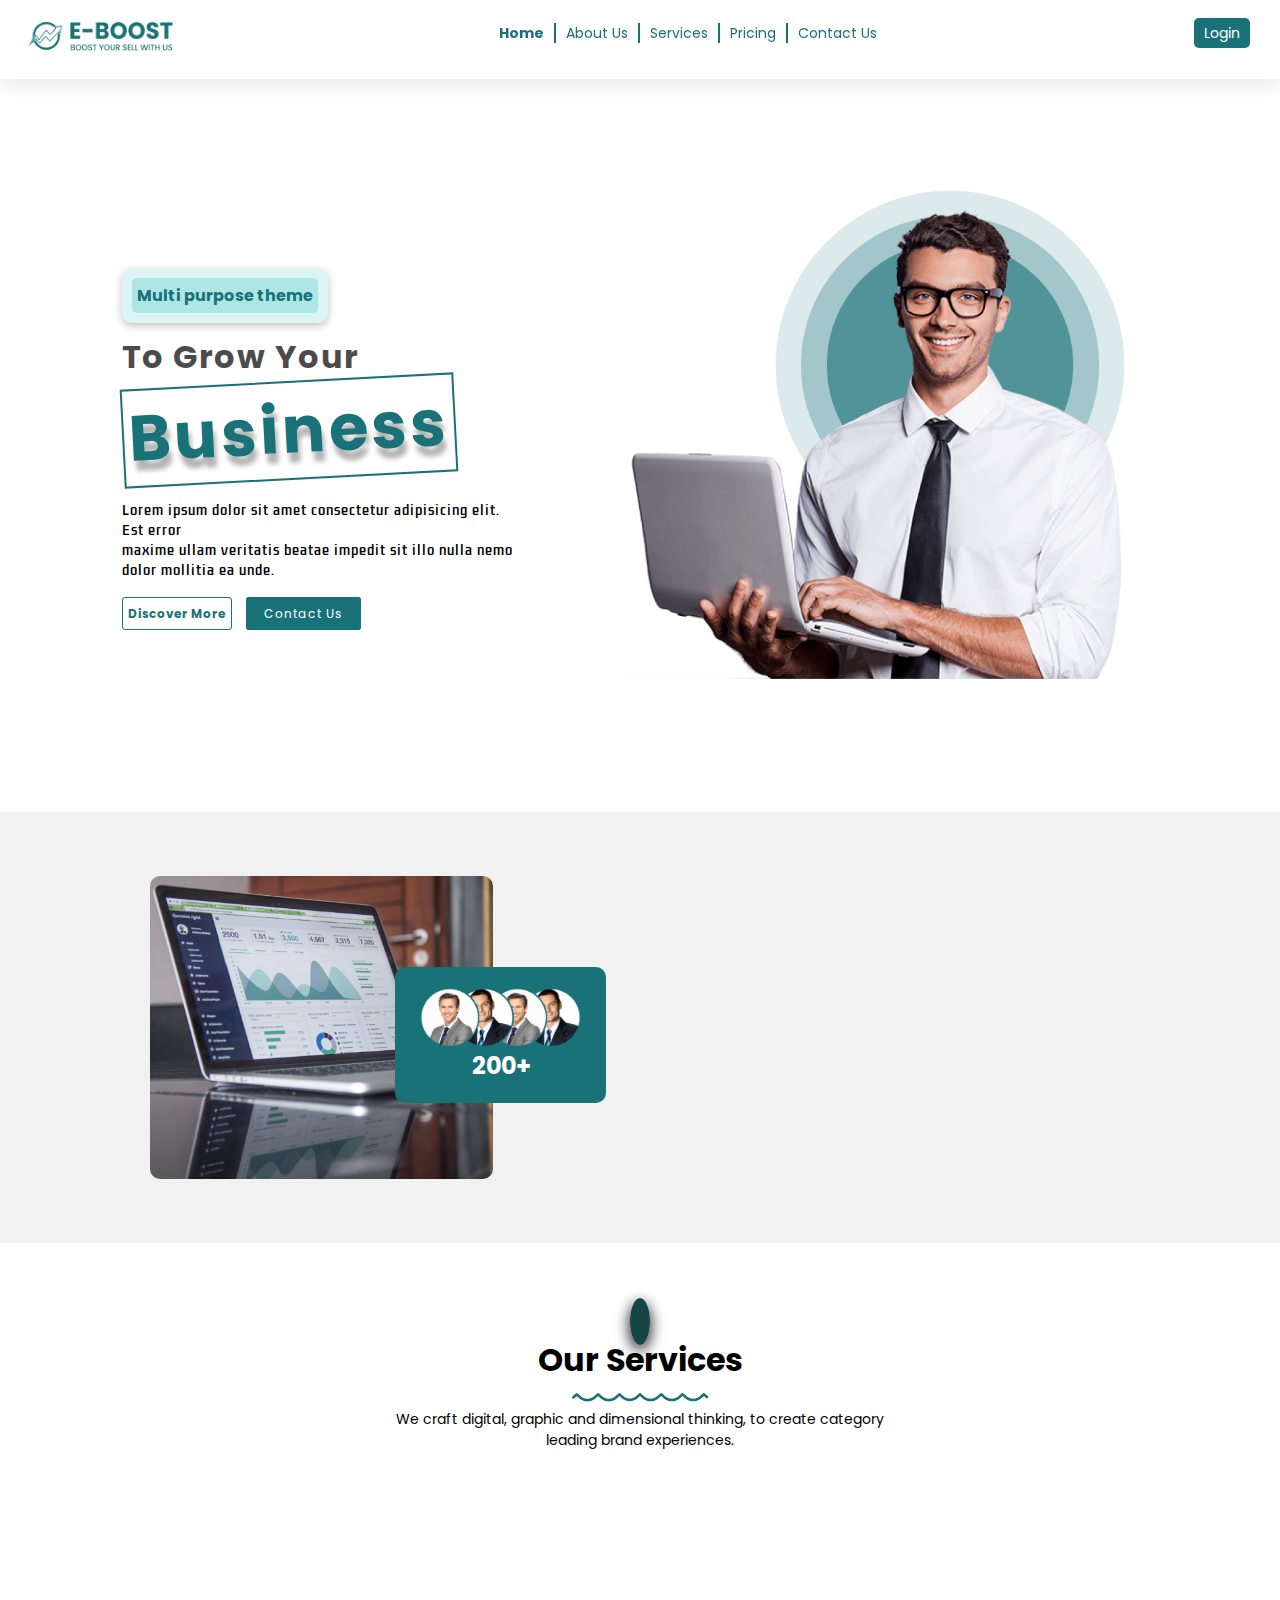
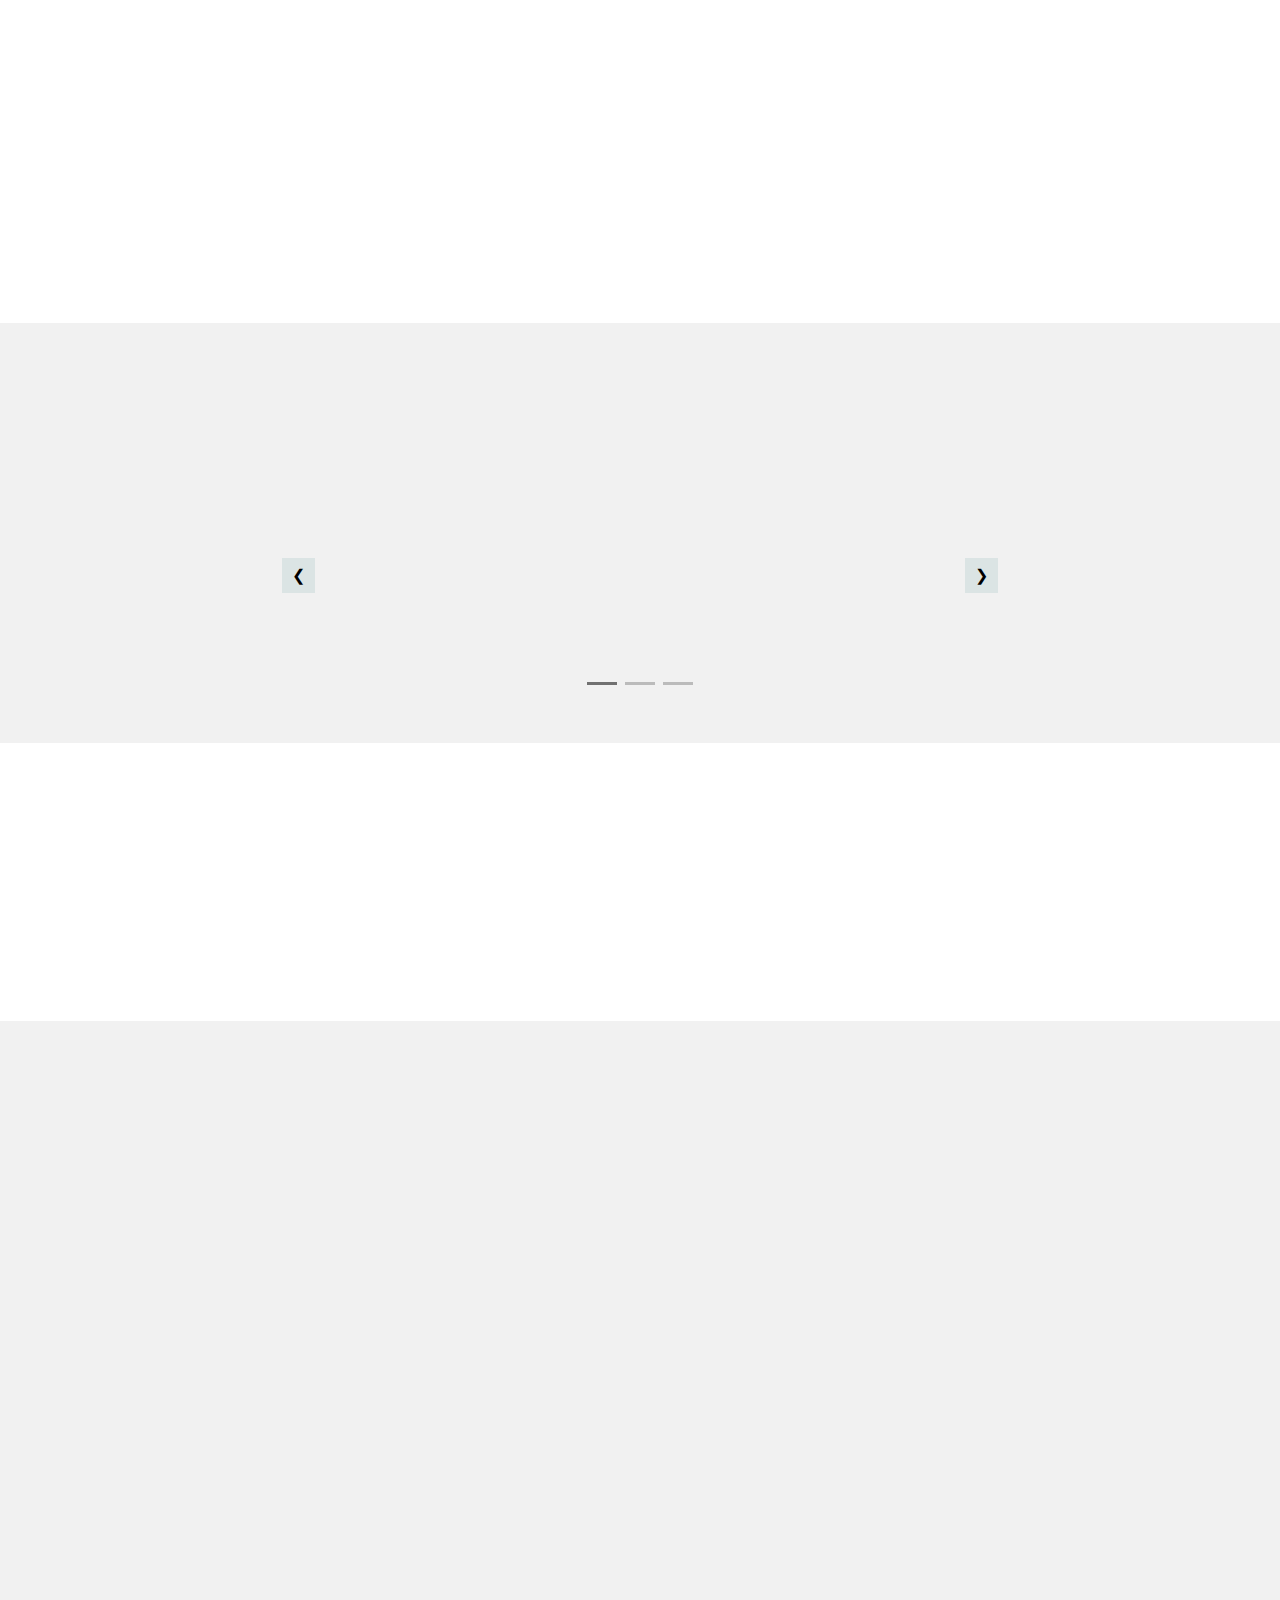
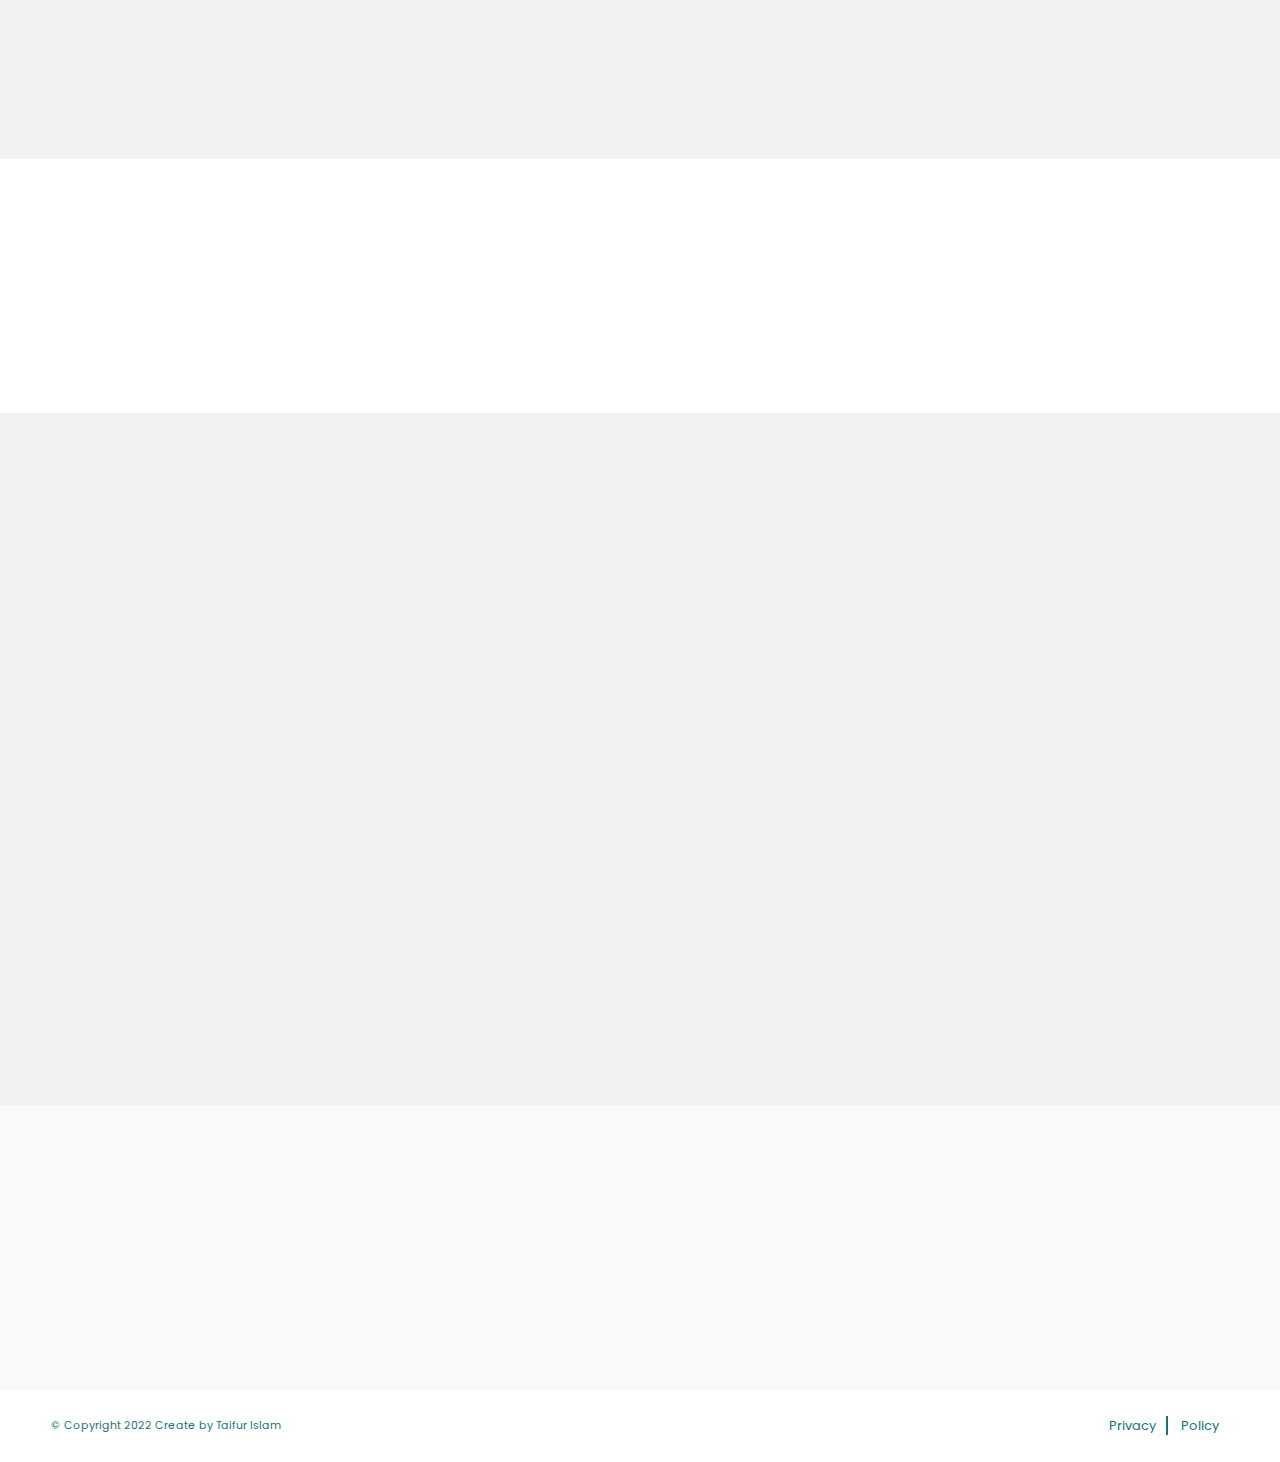
<file: index.html>
<!DOCTYPE html>
<html lang="en">
  <head>
    <meta charset="UTF-8" />
    <meta http-equiv="X-UA-Compatible" content="IE=edge" />
    <meta name="viewport" content="width=device-width, initial-scale=1.0" />
    <title>Degital Agency</title>

    <!-------------- custom CSS ------------>
    <link rel="stylesheet" href="./Css/Style.css" />

    <!-------------- Css Animation ------------>
    <link
    rel="stylesheet"
    href="https://cdnjs.cloudflare.com/ajax/libs/animate.css/4.1.1/animate.min.css"
  />

    <!-------------- Font Awesome icon ------------>
    <link
      rel="stylesheet"
      href="https://cdnjs.cloudflare.com/ajax/libs/font-awesome/6.1.1/css/all.min.css"
      integrity="sha512-KfkfwYDsLkIlwQp6LFnl8zNdLGxu9YAA1QvwINks4PhcElQSvqcyVLLD9aMhXd13uQjoXtEKNosOWaZqXgel0g=="
      crossorigin="anonymous"
      referrerpolicy="no-referrer"
    />
  </head>

  <body>
    <div class="container">
      <!-------------- Header Start ------------>
      <header>
        <div class="header-container scrolled">
          <div class="header-logo item1">
            <img src="./image/Logo.png" alt="Logo" />
          </div>

          <div class="nav item2">
            <ul class="show__element">
              <li><a href="#">Home</a></li>
              <li><a href="about-us.html">About Us</a></li>
              <li><a href="service.html">Services</a></li>
              <li><a href="price.html">Pricing</a></li>
              <li><a class="contact-us" href="contact.html">Contact Us</a></li>
            </ul>
          </div>

          <div class="login-btn item3">
            <a href="#">
              <span><i class="fa-solid fa-arrow-right-to-bracket"></i></span>
              Login
            </a>

            <div class="toggle__btn">
              <i class="fa-solid fa-bars"></i>
            </div>
          </div>

        </div>
      </heawder>
      <!-------------- Header end ------------>
      <!-------------- main Start ------------>
      <main>
        <!-------------- Hero start ------------>
        <div class="hero-container wow animate__animated animate__fadeInUp">
          <div class="hero-text">
            <div class="mult-time">
              <p>Multi purpose theme</p>
            </div>
            <h1 class="grow">To Grow Your</h1>
            <h1 class="business-text">Business</h1>
            <p class="hero-desc">
              Lorem ipsum dolor sit amet consectetur adipisicing elit. Est error <br>
              maxime ullam veritatis beatae impedit sit illo nulla nemo dolor
              mollitia ea unde.
            </p>
            <div class="hero-btn">
              <a class="discover-btn" href="#">Discover More</a>
              <a class="contact-btn" href="#">Contact Us</a>
            </div>
          </div>
          <div class="hero-images">
            <div class="hero-bg">
              <img src="./image/Circel BG.png" alt="" />
            </div>
            <img class="hero-img" src="./image/man1.png" alt="" />
          </div>
        </div>
        <!-------------- Hero end ------------>

        <!--------------Home page about us start ------------>
        <div class="home-about-container">
          <div class="home-about-image wow animate__animated animate__fadeInLeft">
            <img class="pc-img" src="./image/index about us.png" alt="" />
            <div class="user-photos">
              <img src="./image/User photo for home about.png" alt="" />
              <h2 class="home-about-num work-section" data-val="200">200+</h2>
            </div>
          </div>
          <div class="home-about-text wow animate__animated animate__fadeInRight">
            <a class="home-about-btn" href="#">About Us</a>
            <h1>Modern & Powerful Interface</h1>
            <p>
              Lorem Ipsum is simply dummy text of the printing and typesetting
              industry. Lorem Ipsum has been the industry's standard <br> dummy text
              ever since the 1500s, when an unknown printer took a galley of
              type and scrambled it to make a type specimen book.
            </p>
            <a class="lern-more-btn" href="#"
              >Learn More
              <span class="home-about-icon"
                ><i class="fas fa-thin fa-angles-right"></i></span
            ></a>
          </div>
        </div>
        <!--------------Home page about us end ------------>

        <!-------------- service start ------------>
        <div class="service-container">
          <div class="service__header">
            <div class="service__icon ">
              <i class="fa-solid fa-screwdriver-wrench"></i>
            </div>
            <h1>Our Services</h1>
            <img src="./image/services heading.png" alt="" />
            <p>
              We craft digital, graphic and dimensional thinking, to create
              category <br />
              leading brand experiences.
            </p>
          </div>
          <div class="service__cards wow animate__animated animate__fadeInUp">
            <div class="service__card">
              <div class="card__top__icon">
                <i class="fa-solid fa-comments-dollar"></i>
              </div>
              <div class="service__text">
                <h3>Awesome Support</h3>
                <p>
                  Lorem Ipsum is simply dummy of the printing and typesetting
                  indust. Lorem Ipsum has been the industry's standard dummy
                  text ever since the 1500s
                </p>
              </div>
              <div class="card__bottom__icon">
                <i class="fas fa-thin fa-arrow-right-long"></i>
              </div>
            </div>

            <div class="service__card">
              <div class="card__top__icon">
                <i class="fa-solid fa-chart-line"></i>
              </div>
              <div class="service__text">
                <h3>Awesome Support</h3>
                <p>
                  Lorem Ipsum is simply dummy of the printing and typesetting
                  indust. Lorem Ipsum has been the industry's standard dummy
                  text ever since the 1500s
                </p>
              </div>
              <div class="card__bottom__icon">
                <i class="fas fa-thin fa-arrow-right-long"></i>
              </div>
            </div>

            <div class="service__card">
              <div class="card__top__icon">
                <i class="fa-solid fa-display"></i>
              </div>
              <div class="service__text">
                <h3>Awesome Support</h3>
                <p>
                  Lorem Ipsum is simply dummy of the printing and typesetting
                  indust. Lorem Ipsum has been the industry's standard dummy
                  text ever since the 1500s
                </p>
              </div>
              <div class="card__bottom__icon">
                <i class="fas fa-thin fa-arrow-right-long"></i>
              </div>
            </div>

            <div class="service__card">
              <div class="card__top__icon">
                <i class="fa-solid fa-comments-dollar"></i>
              </div>
              <div class="service__text">
                <h3>Awesome Support</h3>
                <p>
                  Lorem Ipsum is simply dummy of the printing and typesetting
                  indust. Lorem Ipsum has been the industry's standard dummy
                  text ever since the 1500s
                </p>
              </div>
              <div class="card__bottom__icon">
                <i class="fas fa-thin fa-arrow-right-long"></i>
              </div>
            </div>

            <div class="service__card">
              <div class="card__top__icon">
                <i class="fa-solid fa-comments-dollar"></i>
              </div>
              <div class="service__text">
                <h3>Awesome Support</h3>
                <p>
                  Lorem Ipsum is simply dummy of the printing and typesetting
                  indust. Lorem Ipsum has been the industry's standard dummy
                  text ever since the 1500s
                </p>
              </div>
              <div class="card__bottom__icon">
                <i class="fas fa-thin fa-arrow-right-long"></i>
              </div>
            </div>

            <div class="service__card">
              <div class="card__top__icon">
                <i class="fa-solid fa-comments-dollar"></i>
              </div>
              <div class="service__text">
                <h3>Awesome Support</h3>
                <p>
                  Lorem Ipsum is simply dummy of the printing and typesetting
                  indust. Lorem Ipsum has been the industry's standard dummy
                  text ever since the 1500s
                </p>
              </div>
              <div class="card__bottom__icon">
                <i class="fas fa-thin fa-arrow-right-long"></i>
              </div>
            </div>
          </div>
        </div>
        <!-------------- service end ------------>

        <!-------------- Review Start ------------>
        <div class="review-container">
          <div class="review__heading wow animate__animated animate__fadeInUp">
            <h1>What Client Says</h1>
            <img src="./image/services heading.png" alt="" />
            <p>
              It is a long established fact that create category leading brand
              experiences a reader will be distracted by the readable content of
              a page when looking.
            </p>
          </div>
          <div class="slideshow-container wow animate__animated animate__fadeInUp">
            <div class="reviews__ review__slide">
              <div class="mySlides fade">
                <div class="review__">
                  <div class="review__main">
                    <div class="client__info">
                      <img src="./image/client1.png" alt="" />
                      <h4>Jordan Dakin</h4>
                      <p>Web Designer</p>
                      <div class="review__icon">
                        <i class="fa-solid fa-star"></i>
                        <i class="fa-solid fa-star"></i>
                        <i class="fa-solid fa-star"></i>
                        <i class="fa-solid fa-star"></i>
                        <i class="fa-solid fa-star"></i>
                      </div>
                    </div>
                    <div class="client__review">
                      <p>
                        Our task must be to free ourselves by widening our
                        circle of compassion to embrace all living creaturs and
                        the whole of quis consectetur nunc sit amet semper
                        justo. nature and its beauty.
                      </p>
                    </div>
                  </div>
                </div>
              </div>

              <div class="mySlides fade">
                <div class="review__">
                  <div class="review__main">
                    <div class="client__info">
                      <img
                        class="review__img"
                        src="./image/DSC_0022 1.png"
                        alt=""
                      />
                      <h4>Mossarof Hossain</h4>
                      <p>Web Designer</p>
                      <div class="review__icon">
                        <i class="fa-solid fa-star"></i>
                        <i class="fa-solid fa-star"></i>
                        <i class="fa-solid fa-star"></i>
                        <i class="fa-solid fa-star"></i>
                        <i class="fa-solid fa-star"></i>
                      </div>
                    </div>
                    <div class="client__review">
                      <p>
                        Our task must be to free ourselves by widening our
                        circle of compassion to embrace all living creaturs and
                        the whole of quis consectetur nunc sit amet semper
                        justo. nature and its beauty.
                      </p>
                    </div>
                  </div>
                </div>
              </div>

              <div class="mySlides fade">
                <div class="review__">
                  <div class="review__main">
                    <div class="client__info">
                      <img class="review__img" src="./image/our.png" alt="" />
                      <h4>Sokina Begom</h4>
                      <p>Web Designer</p>
                      <div class="review__icon">
                        <i class="fa-solid fa-star"></i>
                        <i class="fa-solid fa-star"></i>
                        <i class="fa-solid fa-star"></i>
                        <i class="fa-solid fa-star"></i>
                        <i class="fa-solid fa-star"></i>
                      </div>
                    </div>
                    <div class="client__review">
                      <p>
                        Lorem ipsum dolor sit amet, consectetur adipisicing
                        elit. Nostrum, autem non incidunt ducimus iusto facilis
                        doloremque ut molestias veritatis dolores.
                      </p>
                    </div>
                  </div>
                </div>
              </div>
            </div>
          </div>
          <div style="text-align: center">
            <span class="dot" onclick="currentSlide(1)"></span>
            <span class="dot" onclick="currentSlide(2)"></span>
            <span class="dot" onclick="currentSlide(3)"></span>
          </div>
          <div class="slider__arrow__btn">
            <!-- Next and previous buttons -->
            <a class="prev" onclick="plusSlides(-1)">&#10094;</a>
            <a class="next" onclick="plusSlides(1)">&#10095;</a>
          </div>
        </div>
        <!-------------- Review end ------------>

        <!-------------- Our Work start ------------>
        <div class="work-container wow animate__animated animate__fadeInUp">
          <div class="projects work">
            <h1 class="work-num number-section" data-number="2570">0+</h1>
            <h2>Projects Done</h2>
          </div>
          <div class="awards work">
            <h1 class="work-num" data-number="300">0+</h1>
            <h2>Awards Wins</h2>
          </div>
          <div class="clients work">
            <h1 class="work-num" data-number="4500">0+</h1>
            <h2>Happy Clients</h2>
          </div>
          <div class="country work">
            <h1 class="work-num" data-number="270">0+</h1>
            <h2>Country</h2>
          </div>
        </div>
        <!-------------- Our Work end ------------>

        <!-------------- Pricing Plans start ------------>
        <div class="pricing-container">
          <div class="pricing__heading wow animate__animated animate__fadeInUp">
            <h1>Pricing Plan</h1>
            <img src="./image/services heading.png" alt="" />
            <p>
              Lorem Ipsum is simply dummy text of the printing and typesetting
              industry. Lorem Ipsum has been the industry's standard
            </p>
            <div class="slide__btn">
              <p class="slide__p1">Monthly</p>
              <input type="checkbox" name="pricing" id="" />
              <p class="slide__p2">Yearly</p>
            </div>
          </div>
          <div class="pricing__main">
            <div class="pricing__cards">
              <div class="pricing__card wow animate__animated animate__fadeInUp">
                <p>Basic</p>
                <h2>$25<span class="plan__time">/Month</span></h2>
                <div class="plan__feture">
                  <ul>
                    <li>1 Landingpage Asset</li>
                    <li>10 Illustration Asset</li>
                    <li>10 Themplate Animation</li>
                    <li>3D Icon Asset</li>
                    <li>15 Icon & 10 Photos Assett</li>
                  </ul>
                </div>
                <a href="#">Buy Package</a>
              </div>

              <div class="pricing__card wow animate__animated animate__fadeInUp">
                <p>Standard</p>
                <h2>$50<span class="plan__time">/Month</span></h2>
                <div class="plan__feture">
                  <ul>
                    <li>1 Landingpage Asset</li>
                    <li>10 Illustration Asset</li>
                    <li>10 Themplate Animation</li>
                    <li>3D Icon Asset</li>
                    <li>15 Icon & 10 Photos Assett</li>
                  </ul>
                </div>
                <a href="#">Buy Package</a>
              </div>

              <div class="pricing__card wow animate__animated animate__fadeInUp">
                <p>Pro</p>
                <h2>$75<span class="plan__time">/Year</span></h2>
                <div class="plan__feture">
                  <ul>
                    <li>1 Landingpage Asset</li>
                    <li>10 Illustration Asset</li>
                    <li>10 Themplate Animation</li>
                    <li>3D Icon Asset</li>
                    <li>15 Icon & 10 Photos Assett</li>
                  </ul>
                </div>
                <a href="#">Buy Package</a>
              </div>

              <div class="pricing__card wow animate__animated animate__fadeInUp">
                <p>Ultra Pro</p>
                <h2>$100<span class="plan__time">/Month</span></h2>
                <div class="plan__feture">
                  <ul>
                    <li>1 Landingpage Asset</li>
                    <li>10 Illustration Asset</li>
                    <li>10 Themplate Animation</li>
                    <li>3D Icon Asset</li>
                    <li>15 Icon & 10 Photos Assett</li>
                  </ul>
                </div>
                <a href="#">Buy Package</a>
              </div>
            </div>
          </div>
        </div>
        <!-------------- Pricing Plans end ------------>

        <!-------------- Partner start ------------>
        <div class="partner-container wow animate__animated animate__fadeInUp" id="home-partner">
          <div class="partner__logo">
            <a href="https://www.shopify.com/" target="_blank"
              ><img src="./image/partner-logo-1.png" alt=""
            /></a>
            <a href="https://wordpress.com/" target="_blank">
              <img src="./image/partner-logo2.png" alt="" />
            </a>
            <a href="https://www.envato.com/" target="_blank">
              <img src="./image/partner-logo3.png" alt="" />
            </a>
            <a href="https://www.wix.com/" target="_blank">
              <img src="./image/partner-logo4.png" alt="" />
            </a>
            <a
              href="https://business.adobe.com/products/magento/magento-commerce.html"
              target="_blank"
            >
              <img src="./image/partner-logo5.png" alt="" />
            </a>
            <a href="https://www.templatemonster.com/" target="_blank">
              <img src="./image/partner-logo6.png" alt="" />
            </a>
          </div>
        </div>
        <!-------------- Partner end ------------>

        <!-------------- contact us start ------------>
        <div class="contact-section " id="contact-home">
          <div class="contact__heading wow animate__animated animate__fadeInUp">
            <i class="fa-solid fa-user"></i>
            <h1>Contact Us</h1>
            <img src="./image/services heading.png" alt="" />
            <p>
              To achieve this, it would be necessary to have uniform grammar,<br />
              pronunciation and more common that of the individual languages.
            </p>
          </div>
          <div class="contact__main">
            <div class="contact__from wow animate__animated animate__fadeInUp">
              <form action="">
                <input
                  type="text"
                  name="name"
                  id="full-name"
                  placeholder="Full Name*"
                  required
                />
                <input
                  type="email"
                  name="email"
                  id="email"
                  placeholder="Email*"
                  required
                />
                <br />
                <input
                  type="text"
                  name="number"
                  id="number"
                  placeholder="Phone*"
                  required
                />
                <input
                  type="text"
                  name="subject"
                  id="subject"
                  placeholder="Subject*"
                  required
                />
                <br />
                <textarea
                  name="message"
                  id="message"
                  cols="30"
                  rows="10"
                  placeholder="Message*"
                ></textarea>
                <br />
                <button type="submit">Send Message</button>
              </form>
            </div>
          </div>
        </div>
        <!-------------- contact us end ------------>
      </main>
      <!-------------- main end ------------>

      <!-------------- footer start ------------>
      <footer>
        <div class="footer-container">
          <div class="main__footer wow animate__animated animate__fadeInUp">
            <div class="footer__logo">
              <img src="./image/Logo.png" alt="" />
              <p>
                Lorem ipsum dolor sit amet, consectetur adipisicing elit.
                Temporibus debitis expedita distinctio tempore? Doloribus,
                eveniet quos? Alias voluptas expedita explicabo perspiciatis
                consequuntur, vitae magni quo odit rem a sapiente dolore ut
                repellendus aliquam nostrum saepe. Placeat maiores beatae quis
                inventore.
              </p>
            </div>
            <div class="company__footer wow animate__animated animate__fadeInUp">
              <h3>Company</h3>
              <ul>
                <li><a href="#">Our Team</a></li>
                <li><a href="#home-partner">Our Partner</a></li>
                <li><a href="#">FAQ</a></li>
                <li><a href="#">Blog</a></li>
              </ul>
            </div>
            <div class="footer__support wow animate__animated animate__fadeInUp">
              <h3>Support</h3>
              <ul>
                <li><a href="#">Account</a></li>
                <li><a href="#">Support</a></li>
                <li><a href="#">Feedback</a></li>
                <li><a href="#contact-home">Contact Us</a></li>
                <li><a href="#">Accesbility</a></li>
              </ul>
            </div>
            <div class="footer__subscribe wow animate__animated animate__fadeInUp">
              <h3>Subscribe For Latest News</h3>
              <label for="Email">
                <input
                  type="email"
                  name="email"
                  id=""
                  placeholder="Email Address"
                />
                <button type="submit">
                  <i class="fa-solid fa-arrow-right-long"></i>
                </button>

              </label>
    
              <div class="footer__sub__icon wow animate__animated animate__fadeInUp">
                <ul>
                  <li>
                    <a href="#"><i class="fa-brands fa-facebook"></i></a>
                  </li>
                  <li>
                    <a href="#"><i class="fa-brands fa-twitter"></i></a>
                  </li>
                  <li>
                    <a href="#"><i class="fa-brands fa-instagram"></i></a>
                  </li>
                  <li>
                    <a href="#"><i class="fa-brands fa-linkedin-in"></i></a>
                  </li>
                  <li>
                    <a href="#"><i class="fa-brands fa-youtube"></i></a>
                  </li>
                </ul>
              </div>
            </div>
          </div>
        </div>
        <div class="footer__copyright">
          <small>
            <span>&copy; Copyright </span> 2022 Create by Taifur Islam
          </small>
          <p>
            <span class="footer__privacy">Privacy</span> <span>Policy</span>
          </p>
        </div>
      </footer>
      <!-------------- footer end ------------>
    </div>

   
    <!-------------- custom js ------------>
    <script src="./JavaScript/main.js"></script>

    <!-------------- Wow js ------------>
    <script src="JavaScript/wow.min.js"></script>
    <script>
    new WOW().init();
    </script>


  </body>
</html>
</file>
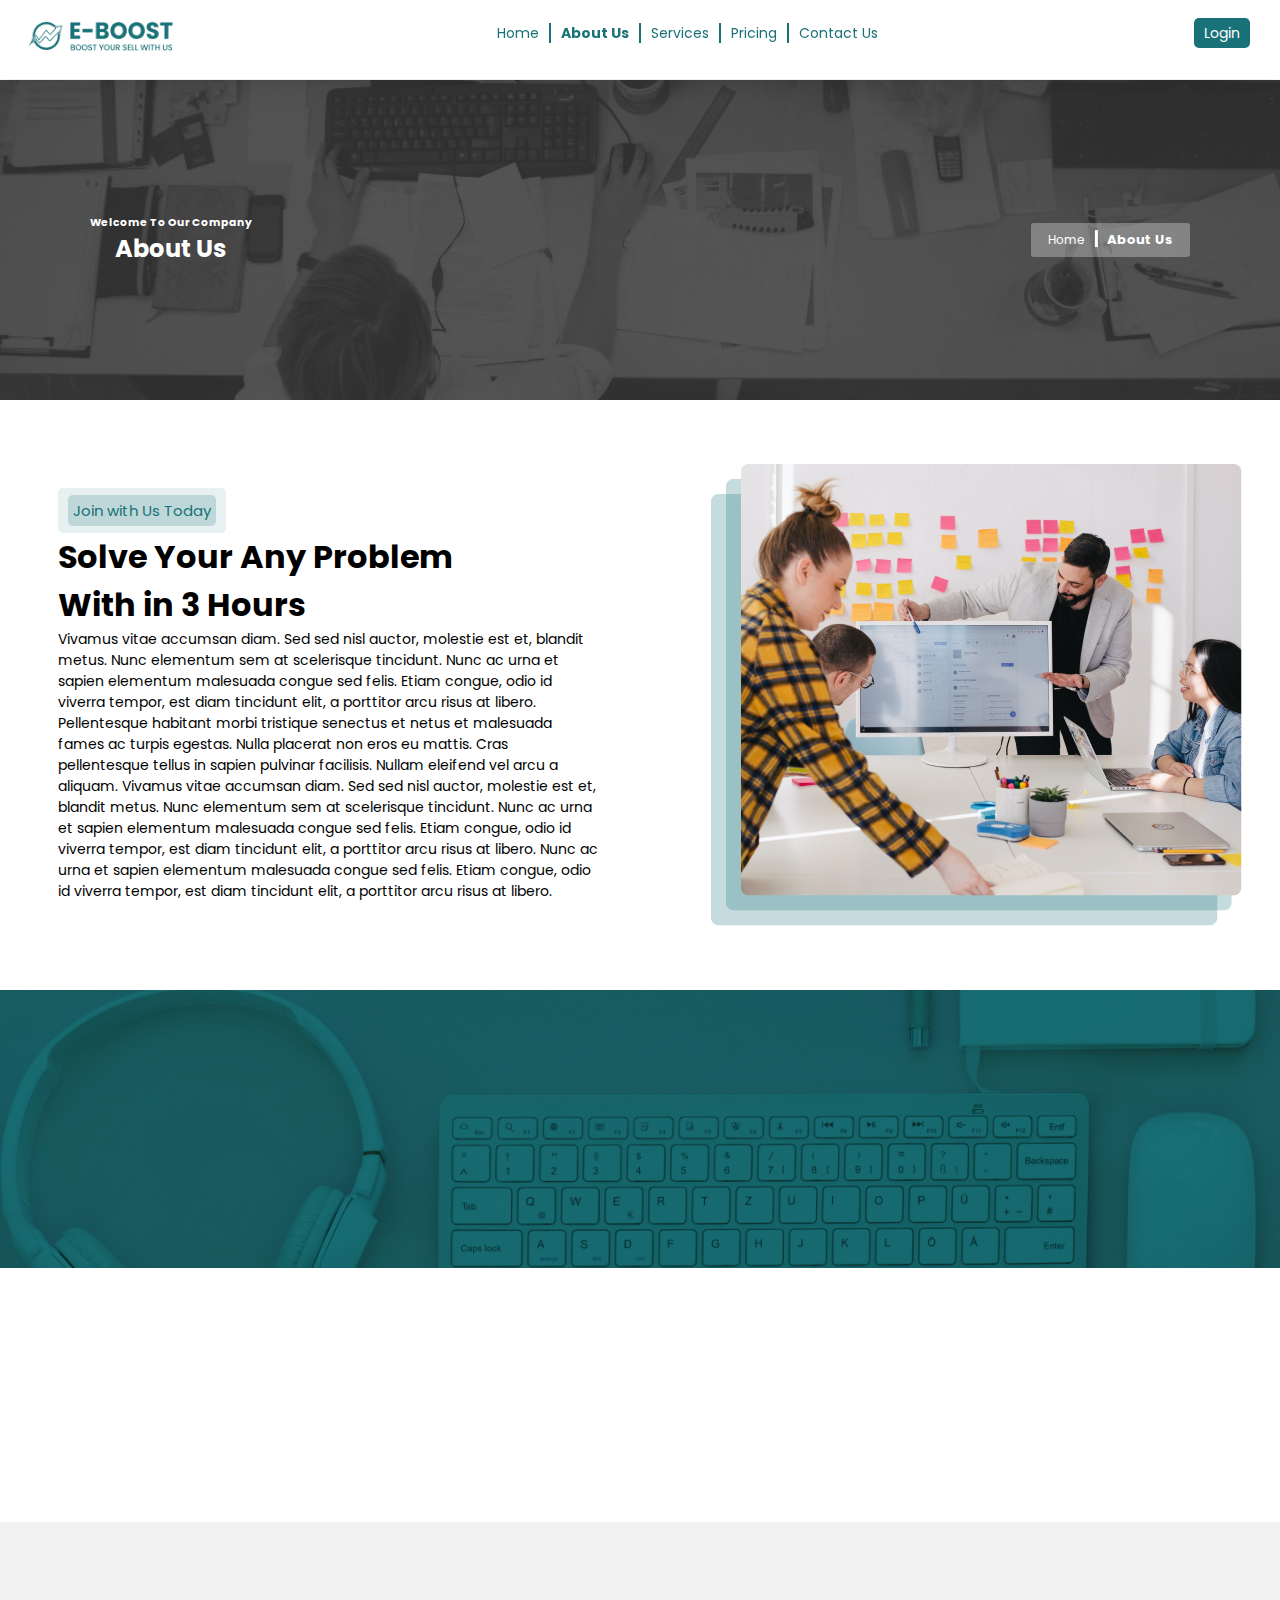
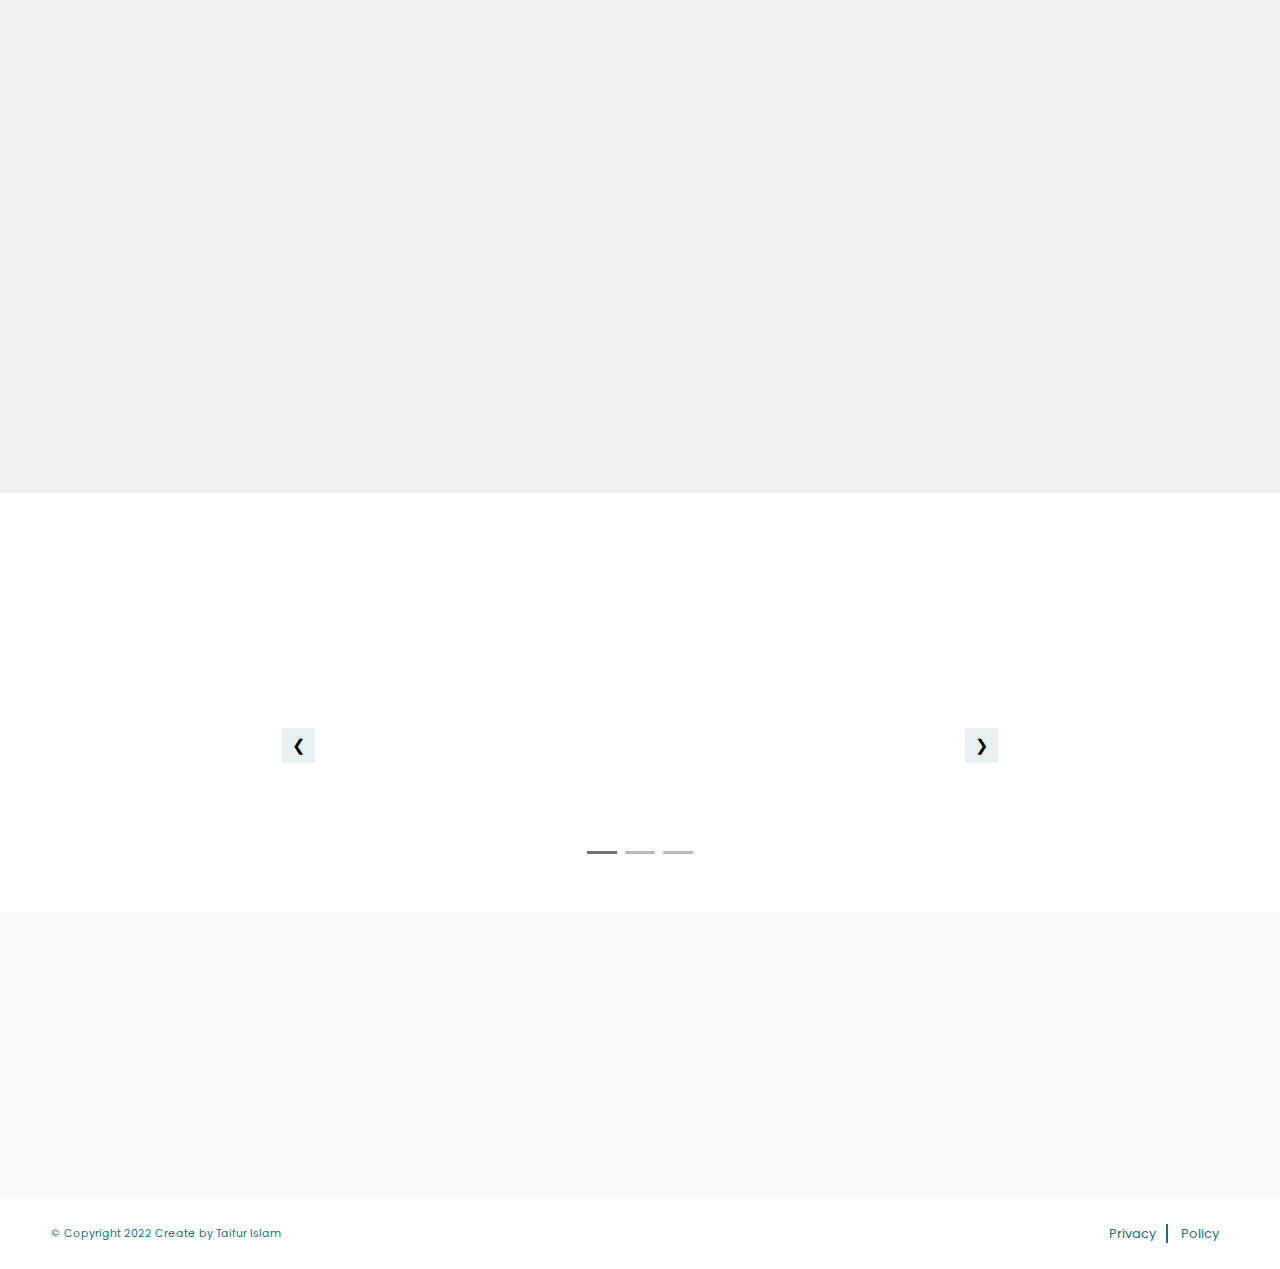
<file: about-us.html>
<!DOCTYPE html>
<html lang="en">
  <head>
    <meta charset="UTF-8" />
    <meta http-equiv="X-UA-Compatible" content="IE=edge" />
    <meta name="viewport" content="width=device-width, initial-scale=1.0" />
    <title>About Us</title>

    <!-------------- custom CSS ------------>
    <link rel="stylesheet" href="./Css/Style.css" />
    <!-------------- about us CSS ------------>
    <link rel="stylesheet" href="./Css/about-us.css" />

    <!-------------- Css Animation ------------>
    <link
      rel="stylesheet"
      href="https://cdnjs.cloudflare.com/ajax/libs/animate.css/4.1.1/animate.min.css"
    />

    <!-------------- Font Awesome icon ------------>
    <link
      rel="stylesheet"
      href="https://cdnjs.cloudflare.com/ajax/libs/font-awesome/6.1.1/css/all.min.css"
      integrity="sha512-KfkfwYDsLkIlwQp6LFnl8zNdLGxu9YAA1QvwINks4PhcElQSvqcyVLLD9aMhXd13uQjoXtEKNosOWaZqXgel0g=="
      crossorigin="anonymous"
      referrerpolicy="no-referrer"
    />
  </head>
  <body>
    <div class="container">
      <!-------------- Header Start ------------>
      <header>
        <div class="header-container scrolled">
          <div class="header-logo">
            <img src="./image/Logo.png" alt="Logo" />
          </div>
          <div class="nav">
            <ul class="show__element">
              <li><a href="index.html">Home</a></li>
              <li>
                <a class="nav-link-about" href="about-us.html">About Us</a>
              </li>
              <li><a href="service.html">Services</a></li>
              <li><a href="price.html">Pricing</a></li>
              <li><a class="contact-us" href="contact.html">Contact Us</a></li>
            </ul>
          </div>

          <div class="login-btn item3">
            <a href="#">
              <span><i class="fa-solid fa-arrow-right-to-bracket"></i></span>
              Login
            </a>

            <div class="toggle__btn">
              <i class="fa-solid fa-bars"></i>
            </div>
          </div>
        </div>
      </header>
      <!-------------- Header end ------------>

      <!-------------- main start ------------>
      <main>
        <!-------------- about us start ------------>

        <div class="about-hero">
          <div
            class="about__hero__text wow animate__animated animate__fadeInUp"
          >
            <h6>Welcome To Our Company</h6>
            <h2>About Us</h2>
          </div>
          <div class="about__hero__btn wow animate__animated animate__fadeInUp">
            <a class="about__home__btn" href="index.html">Home</a>
            <a href="#">About Us</a>
          </div>
        </div>
        <!-------------- about us end ------------>

        <!-------------- overview start ------------>
        <div class="overview-container">
          <div class="overview__text wow animate__animated animate__fadeInUp">
            <div class="overview__btn">
              <a href="#">Join with Us Today</a>
            </div>
            <h1>
              Solve Your Any Problem <br />
              With in 3 Hours
            </h1>
            <p>
              Vivamus vitae accumsan diam. Sed sed nisl auctor, molestie est et,
              blandit metus. Nunc elementum sem at scelerisque tincidunt. Nunc
              ac urna et sapien elementum malesuada congue sed felis. Etiam
              congue, odio id viverra tempor, est diam tincidunt elit, a
              porttitor arcu risus at libero. Pellentesque habitant morbi
              tristique senectus et netus et malesuada fames ac turpis egestas.
              Nulla placerat non eros eu mattis. Cras pellentesque tellus in
              sapien pulvinar facilisis. Nullam eleifend vel arcu a aliquam.
              Vivamus vitae accumsan diam. Sed sed nisl auctor, molestie est et,
              blandit metus. Nunc elementum sem at scelerisque tincidunt. Nunc
              ac urna et sapien elementum malesuada congue sed felis. Etiam
              congue, odio id viverra tempor, est diam tincidunt elit, a
              porttitor arcu risus at libero. Nunc ac urna et sapien elementum
              malesuada congue sed felis. Etiam congue, odio id viverra tempor,
              est diam tincidunt elit, a porttitor arcu risus at libero.
            </p>
          </div>
          <div class="overview__img wow animate__animated animate__fadeInUp">
            <img src="./image/overview.png" alt="" />
          </div>
        </div>
        <!-------------- overview end ------------>

        <!-------------- Our Work start ------------>
        <div class="work-container">
          <div class="projects work wow animate__animated animate__fadeInUp">
            <h1 class="work-num number-section" data-number="2570">0+</h1>
            <h2>Projects Done</h2>
          </div>
          <div class="awards work wow animate__animated animate__fadeInUp">
            <h1 class="work-num" data-number="300">0+</h1>
            <h2>Awards Wins</h2>
          </div>
          <div class="clients work wow animate__animated animate__fadeInUp">
            <h1 class="work-num" data-number="4500">0+</h1>
            <h2>Happy Clients</h2>
          </div>
          <div class="country work wow animate__animated animate__fadeInUp">
            <h1 class="work-num" data-number="270">0+</h1>
            <h2>Country</h2>
          </div>
        </div>
        <!-------------- Our Work end ------------>

        <!-------------- Partner start ------------>
        <div class="partner-container">
          <div class="partner__logo wow animate__animated animate__fadeInUp">
            <a href="https://www.shopify.com/" target="_blank"
              ><img src="./image/partner-logo-1.png" alt=""
            /></a>
            <a href="https://wordpress.com/" target="_blank">
              <img src="./image/partner-logo2.png" alt="" />
            </a>
            <a href="https://www.envato.com/" target="_blank">
              <img src="./image/partner-logo3.png" alt="" />
            </a>
            <a href="https://www.wix.com/" target="_blank">
              <img src="./image/partner-logo4.png" alt="" />
            </a>
            <a
              href="https://business.adobe.com/products/magento/magento-commerce.html"
              target="_blank"
            >
              <img src="./image/partner-logo5.png" alt="" />
            </a>
            <a href="https://www.templatemonster.com/" target="_blank">
              <img src="./image/partner-logo6.png" alt="" />
            </a>
          </div>
        </div>
        <!-------------- Partner end ------------>

        <!-------------- Team member start ------------>
        <div class="tema-container">
          <div class="team__text wow animate__animated animate__fadeInUp">
            <div class="team__text__para">
              <p>Team Member</p>
            </div>
            <h1>
              Meet our professional and <br />
              expert team members
            </h1>
          </div>
          <div class="team__members">
            <div
              class="team__member__main wow animate__animated animate__fadeInUp"
            >
              <div class="team__img">
                <img src="./image/DSC_0022 1.png" alt="" />
              </div>
              <div class="team__img__text">
                <h4>Mosarraf Hossain</h4>
                <p>UI/UX Designer</p>
                <a href="#"><i class="fa-brands fa-facebook"></i></a>
                <a href="#"><i class="fa-brands fa-instagram"></i></a>
                <a href="#"><i class="fa-brands fa-linkedin-in"></i></a>
              </div>
            </div>

            <div
              class="team__member__main wow animate__animated animate__fadeInUp"
            >
              <div class="team__img team__bottom__img">
                <img src="./image/team-member2.png" alt="" />
              </div>
              <div class="team__img__text">
                <h4>Sydney Lowe</h4>
                <p>Web Developer</p>
                <a href="#"><i class="fa-brands fa-facebook"></i></a>
                <a href="#"><i class="fa-brands fa-instagram"></i></a>
                <a href="#"><i class="fa-brands fa-linkedin-in"></i></a>
              </div>
            </div>

            <div
              class="team__member__main wow animate__animated animate__fadeInUp"
            >
              <div class="team__img team__bottom__img">
                <img src="./image/team-member3.png" alt="" />
              </div>
              <div class="team__img__text">
                <h4>Guillermo Hickle</h4>
                <p>UI/UX Designer</p>
                <a href="#"><i class="fa-brands fa-facebook"></i></a>
                <a href="#"><i class="fa-brands fa-instagram"></i></a>
                <a href="#"><i class="fa-brands fa-linkedin-in"></i></a>
              </div>
            </div>

            <div
              class="team__member__main team__bottom__img wow animate__animated animate__fadeInUp"
            >
              <div class="team__img">
                <img src="./image/our.png" alt="" />
              </div>
              <div class="team__img__text">
                <h4>Elna Schroeder</h4>
                <p>UI/UX Designer</p>
                <a href="#"><i class="fa-brands fa-facebook"></i></a>
                <a href="#"><i class="fa-brands fa-instagram"></i></a>
                <a href="#"><i class="fa-brands fa-linkedin-in"></i></a>
              </div>
            </div>
          </div>
        </div>

        <!-------------- Team member end ------------>

        <!-------------- Review Start ------------>
        <div class="review-container about-review">
          <div class="review__heading wow animate__animated animate__fadeInUp">
            <h1>What Client Says</h1>
            <img src="./image/services heading.png" alt="" />
            <p>
              It is a long established fact that create category leading brand
              experiences a reader will be distracted by the readable content of
              a page when looking.
            </p>
          </div>
          <div
            class="slideshow-container wow animate__animated animate__fadeInUp"
          >
            <div class="reviews__ review__slide">
              <div class="mySlides fade">
                <div class="review__">
                  <div class="review__main">
                    <div class="client__info">
                      <img src="./image/client1.png" alt="" />
                      <h4>Jordan Dakin</h4>
                      <p>Web Designer</p>
                      <div class="review__icon">
                        <i class="fa-solid fa-star"></i>
                        <i class="fa-solid fa-star"></i>
                        <i class="fa-solid fa-star"></i>
                        <i class="fa-solid fa-star"></i>
                        <i class="fa-solid fa-star"></i>
                      </div>
                    </div>
                    <div class="client__review">
                      <p>
                        Our task must be to free ourselves by widening our
                        circle of compassion to embrace all living creaturs and
                        the whole of quis consectetur nunc sit amet semper
                        justo. nature and its beauty.
                      </p>
                    </div>
                  </div>
                </div>
              </div>

              <div class="mySlides fade">
                <div class="review__">
                  <div class="review__main">
                    <div class="client__info">
                      <img
                        class="review__img"
                        src="./image/DSC_0022 1.png"
                        alt=""
                      />
                      <h4>Mossarof Hossain</h4>
                      <p>Web Designer</p>
                      <div class="review__icon">
                        <i class="fa-solid fa-star"></i>
                        <i class="fa-solid fa-star"></i>
                        <i class="fa-solid fa-star"></i>
                        <i class="fa-solid fa-star"></i>
                        <i class="fa-solid fa-star"></i>
                      </div>
                    </div>
                    <div class="client__review">
                      <p>
                        Our task must be to free ourselves by widening our
                        circle of compassion to embrace all living creaturs and
                        the whole of quis consectetur nunc sit amet semper
                        justo. nature and its beauty.
                      </p>
                    </div>
                  </div>
                </div>
              </div>

              <div class="mySlides fade">
                <div class="review__">
                  <div class="review__main">
                    <div class="client__info">
                      <img class="review__img" src="./image/our.png" alt="" />
                      <h4>Sokina Begom</h4>
                      <p>Web Designer</p>
                      <div class="review__icon">
                        <i class="fa-solid fa-star"></i>
                        <i class="fa-solid fa-star"></i>
                        <i class="fa-solid fa-star"></i>
                        <i class="fa-solid fa-star"></i>
                        <i class="fa-solid fa-star"></i>
                      </div>
                    </div>
                    <div class="client__review">
                      <p>
                        Lorem ipsum dolor sit amet, consectetur adipisicing
                        elit. Nostrum, autem non incidunt ducimus iusto facilis
                        doloremque ut molestias veritatis dolores.
                      </p>
                    </div>
                  </div>
                </div>
              </div>
            </div>
          </div>
          <div style="text-align: center">
            <span class="dot" onclick="currentSlide(1)"></span>
            <span class="dot" onclick="currentSlide(2)"></span>
            <span class="dot" onclick="currentSlide(3)"></span>
          </div>
          <div class="slider__arrow__btn">
            <!-- Next and previous buttons -->
            <a class="prev" onclick="plusSlides(-1)">&#10094;</a>
            <a class="next" onclick="plusSlides(1)">&#10095;</a>
          </div>
        </div>
        <!-------------- Review end ------------>
      </main>
      <!-------------- main end ------------>

      <!-------------- footer start ------------>
      <footer>
        <div class="footer-container">
          <div class="main__footer wow animate__animated animate__fadeInUp">
            <div class="footer__logo">
              <img src="./image/Logo.png" alt="" />
              <p>
                Lorem ipsum dolor sit amet, consectetur adipisicing elit.
                Temporibus debitis expedita distinctio tempore? Doloribus,
                eveniet quos? Alias voluptas expedita explicabo perspiciatis
                consequuntur, vitae magni quo odit rem a sapiente dolore ut
                repellendus aliquam nostrum saepe. Placeat maiores beatae quis
                inventore.
              </p>
            </div>
            <div
              class="company__footer wow animate__animated animate__fadeInUp"
            >
              <h3>Company</h3>
              <ul>
                <li><a href="#">Our Team</a></li>
                <li><a href="#home-partner">Our Partner</a></li>
                <li><a href="#">FAQ</a></li>
                <li><a href="#">Blog</a></li>
              </ul>
            </div>
            <div
              class="footer__support wow animate__animated animate__fadeInUp"
            >
              <h3>Support</h3>
              <ul>
                <li><a href="#">Account</a></li>
                <li><a href="#">Support</a></li>
                <li><a href="#">Feedback</a></li>
                <li><a href="#contact-home">Contact Us</a></li>
                <li><a href="#">Accesbility</a></li>
              </ul>
            </div>
            <div
              class="footer__subscribe wow animate__animated animate__fadeInUp"
            >
              <h3>Subscribe For Latest News</h3>
              <label for="Email">
                <input
                  type="email"
                  name="email"
                  id=""
                  placeholder="Email Address"
                />
                <button type="submit">
                  <i class="fa-solid fa-arrow-right-long"></i>
                </button>
              </label>
              <div
                class="footer__sub__icon wow animate__animated animate__fadeInUp"
              >
                <ul>
                  <li>
                    <a href="#"><i class="fa-brands fa-facebook"></i></a>
                  </li>
                  <li>
                    <a href="#"><i class="fa-brands fa-twitter"></i></a>
                  </li>
                  <li>
                    <a href="#"><i class="fa-brands fa-instagram"></i></a>
                  </li>
                  <li>
                    <a href="#"><i class="fa-brands fa-linkedin-in"></i></a>
                  </li>
                  <li>
                    <a href="#"><i class="fa-brands fa-youtube"></i></a>
                  </li>
                </ul>
              </div>
            </div>
          </div>
        </div>
        <div class="footer__copyright">
          <small>
            <span>&copy; Copyright </span> 2022 Create by Taifur Islam
          </small>
          <p>
            <span class="footer__privacy">Privacy</span> <span>Policy</span>
          </p>
        </div>
      </footer>
      <!-------------- footer end ------------>
    </div>

    <!-------------- custom js ------------>
    <script src="./JavaScript/about-us.js"></script>
    <script src="./JavaScript/main.js"></script>

    <!-------------- Wow js ------------>
    <script src="JavaScript/wow.min.js"></script>
    <script>
      new WOW().init();
    </script>
  </body>
</html>
</file>
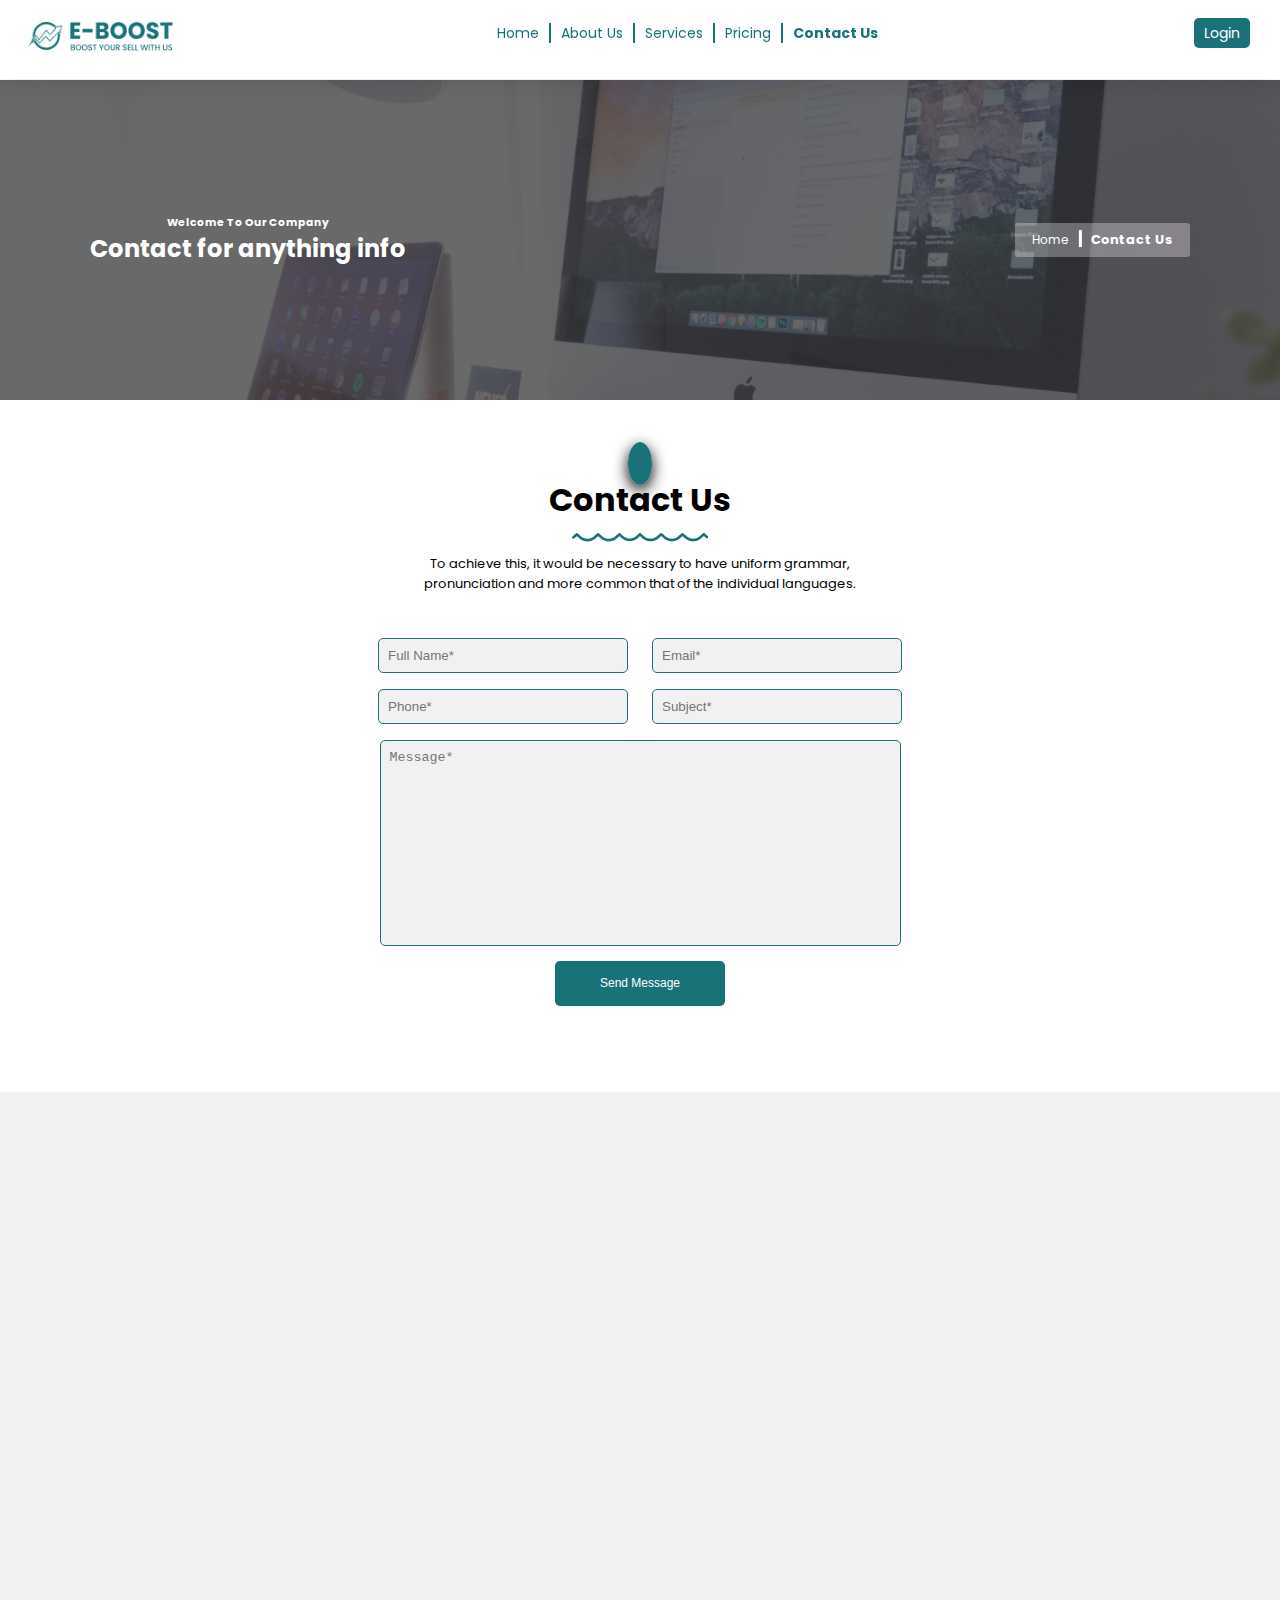
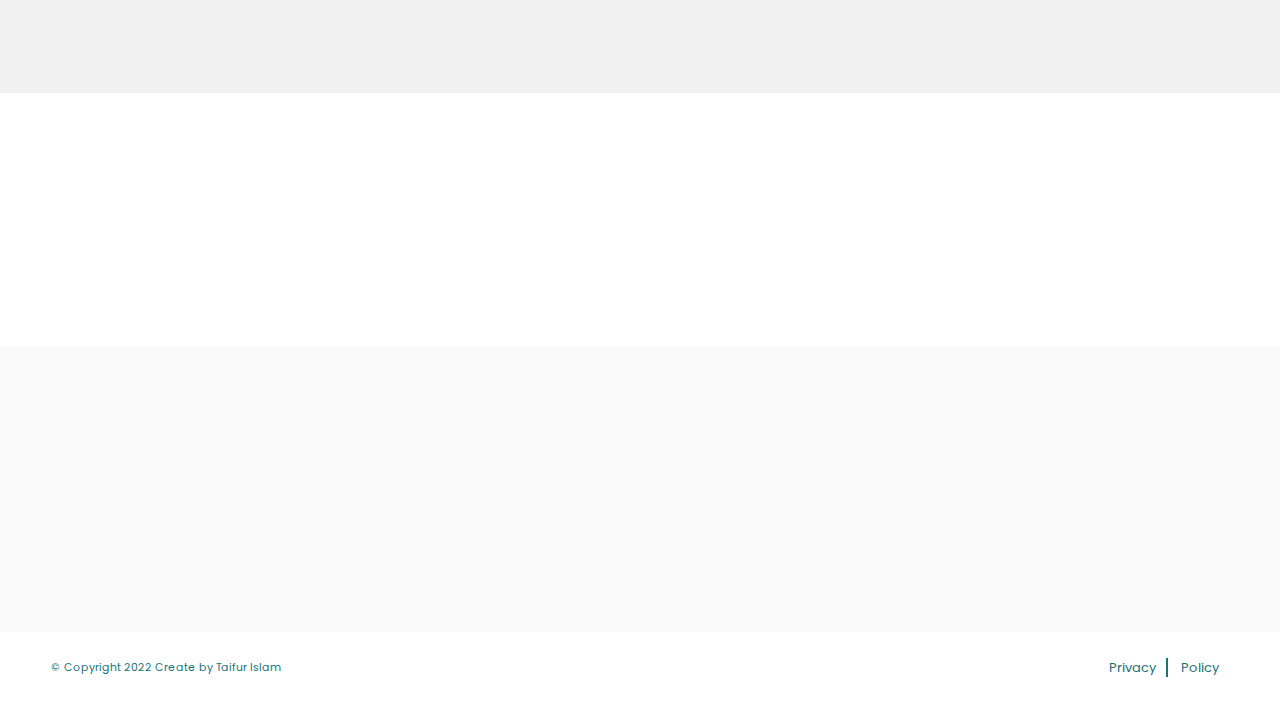
<file: contact.html>
<!DOCTYPE html>
<html lang="en">
  <head>
    <meta charset="UTF-8" />
    <meta http-equiv="X-UA-Compatible" content="IE=edge" />
    <meta name="viewport" content="width=device-width, initial-scale=1.0" />
    <title>Contact</title>

    <!-------------- custom CSS ------------>
    <link rel="stylesheet" href="./Css/Style.css" />
    <!-------------- about us CSS ------------>
    <link rel="stylesheet" href="./Css/about-us.css" />

    <!-------------- contact CSS ------------>
    <link rel="stylesheet" href="./Css/contact.css" />

    <!-------------- Css Animation ------------>
    <link
      rel="stylesheet"
      href="https://cdnjs.cloudflare.com/ajax/libs/animate.css/4.1.1/animate.min.css"
    />

    <!-------------- Font Awesome icon ------------>
    <link
      rel="stylesheet"
      href="https://cdnjs.cloudflare.com/ajax/libs/font-awesome/6.1.1/css/all.min.css"
      integrity="sha512-KfkfwYDsLkIlwQp6LFnl8zNdLGxu9YAA1QvwINks4PhcElQSvqcyVLLD9aMhXd13uQjoXtEKNosOWaZqXgel0g=="
      crossorigin="anonymous"
      referrerpolicy="no-referrer"
    />
  </head>
  <body>
    <div class="container">
      <!-------------- Header Start ------------>
      <header>
        <div class="header-container scrolled">
          <div class="header-logo">
            <img src="./image/Logo.png" alt="Logo" />
          </div>
          <div class="nav">
            <ul class="show__element">
              <li><a href="index.html">Home</a></li>
              <li>
                <a class="about__us__link" href="about-us.html">About Us</a>
              </li>
              <li><a href="service.html">Services</a></li>
              <li><a href="price.html">Pricing</a></li>
              <li>
                <a class="contact-us nav-link-contact" href="contact.html"
                  >Contact Us</a
                >
              </li>
            </ul>
          </div>
          <div class="login-btn item3">
            <a href="#">
              <span><i class="fa-solid fa-arrow-right-to-bracket"></i></span>
              Login
            </a>

            <div class="toggle__btn">
              <i class="fa-solid fa-bars"></i>
            </div>
          </div>
        </div>
      </header>
      <!-------------- Header end ------------>

      <!-------------- main start ------------>
      <main>
        <!-------------- about us start ------------>

        <div class="about-hero contact-hero">
          <div
            class="about__hero__text wow animate__animated animate__fadeInUp"
          >
            <h6>Welcome To Our Company</h6>
            <h2>Contact for anything info</h2>
          </div>
          <div class="about__hero__btn wow animate__animated animate__fadeInUp">
            <a class="about__home__btn" href="index.html">Home</a>
            <a href="#">Contact Us</a>
          </div>
        </div>
        <!-------------- about us end ------------>

        <!-------------- contact us start ------------>
        <div class="contact-section" id="contact-home">
          <div class="contact__heading wow animate__animated animate__fadeInUp">
            <i class="fa-solid fa-user"></i>
            <h1>Contact Us</h1>
            <img src="./image/services heading.png" alt="" />
            <p>
              To achieve this, it would be necessary to have uniform grammar,<br />
              pronunciation and more common that of the individual languages.
            </p>
          </div>
          <div class="contact__main">
            <div class="contact__from">
              <form action="" class="wow animate__animated animate__fadeInUp">
                <input
                  type="text"
                  name="name"
                  id="full-name"
                  placeholder="Full Name*"
                  required
                />
                <input
                  type="email"
                  name="email"
                  id="email"
                  placeholder="Email*"
                  required
                />
                <br />
                <input
                  type="text"
                  name="number"
                  id="number"
                  placeholder="Phone*"
                  required
                />
                <input
                  type="text"
                  name="subject"
                  id="subject"
                  placeholder="Subject*"
                  required
                />
                <br />
                <textarea
                  name="message"
                  id="message"
                  cols="30"
                  rows="10"
                  placeholder="Message*"
                ></textarea>
                <br />
                <button type="submit">Send Message</button>
              </form>
            </div>
          </div>
        </div>
        <!-------------- contact us end ------------>

        <!-------------- addrass start ------------>
        <div class="addrass-container">
          <div class="addrass wow animate__animated animate__fadeInUp">
            <div class="phone">
              <p>
                <i class="fa-solid fa-phone"></i> +000 222 3331
                <span> | </span> +01645120517
              </p>
            </div>
            <div class="email">
              <p>
                <span><i class="fa-solid fa-envelope"></i></span>
                Support@Yousername.com
              </p>
            </div>
            <div class="location">
              <p>
                <span><i class="fa-solid fa-location-dot"></i></span> 496 North
                Elyssabury, NY 21075-9477
              </p>
            </div>
          </div>
          <div class="map wow animate__animated animate__fadeInUp">
            <p>
              <iframe
                src="https://www.google.com/maps/embed?pb=!1m18!1m12!1m3!1d29331.752648293223!2d90.64323624065368!3d23.226011518185896!2m3!1f0!2f0!3f0!3m2!1i1024!2i768!4f13.1!3m3!1m2!1s0x3754fcef10574867%3A0x98bef50733e9a1b3!2sChandpur!5e0!3m2!1sen!2sbd!4v1659026273833!5m2!1sen!2sbd"
                width="570"
                height="400"
                style="border: 0"
                allowfullscreen=""
                loading="lazy"
                referrerpolicy="no-referrer-when-downgrade"
              ></iframe>
            </p>
          </div>
        </div>
        <!-------------- addrass end ------------>

        <!-------------- Partner start ------------>
        <div class="partner-container">
          <div class="partner__logo wow animate__animated animate__fadeInUp">
            <a href="https://www.shopify.com/" target="_blank"
              ><img src="./image/partner-logo-1.png" alt=""
            /></a>
            <a href="https://wordpress.com/" target="_blank">
              <img src="./image/partner-logo2.png" alt="" />
            </a>
            <a href="https://www.envato.com/" target="_blank">
              <img src="./image/partner-logo3.png" alt="" />
            </a>
            <a href="https://www.wix.com/" target="_blank">
              <img src="./image/partner-logo4.png" alt="" />
            </a>
            <a
              href="https://business.adobe.com/products/magento/magento-commerce.html"
              target="_blank"
            >
              <img src="./image/partner-logo5.png" alt="" />
            </a>
            <a href="https://www.templatemonster.com/" target="_blank">
              <img src="./image/partner-logo6.png" alt="" />
            </a>
          </div>
        </div>
        <!-------------- Partner end ------------>
      </main>
      <!-------------- main end ------------>

      <!-------------- footer start ------------>
      <footer>
        <div class="footer-container">
          <div class="main__footer wow animate__animated animate__fadeInUp">
            <div class="footer__logo">
              <img src="./image/Logo.png" alt="" />
              <p>
                Lorem ipsum dolor sit amet, consectetur adipisicing elit.
                Temporibus debitis expedita distinctio tempore? Doloribus,
                eveniet quos? Alias voluptas expedita explicabo perspiciatis
                consequuntur, vitae magni quo odit rem a sapiente dolore ut
                repellendus aliquam nostrum saepe. Placeat maiores beatae quis
                inventore.
              </p>
            </div>
            <div class="company__footer">
              <h3>Company</h3>
              <ul>
                <li><a href="#">Our Team</a></li>
                <li><a href="#home-partner">Our Partner</a></li>
                <li><a href="#">FAQ</a></li>
                <li><a href="#">Blog</a></li>
              </ul>
            </div>
            <div class="footer__support">
              <h3>Support</h3>
              <ul>
                <li><a href="#">Account</a></li>
                <li><a href="#">Support</a></li>
                <li><a href="#">Feedback</a></li>
                <li><a href="#contact-home">Contact Us</a></li>
                <li><a href="#">Accesbility</a></li>
              </ul>
            </div>
            <div class="footer__subscribe">
              <h3>Subscribe For Latest News</h3>
              <label for="Email">
                <input
                  type="email"
                  name="email"
                  id=""
                  placeholder="Email Address"
                />
                <button type="submit">
                  <i class="fa-solid fa-arrow-right-long"></i>
                </button>
              </label>
              <div class="footer__sub__icon">
                <ul>
                  <li>
                    <a href="#"><i class="fa-brands fa-facebook"></i></a>
                  </li>
                  <li>
                    <a href="#"><i class="fa-brands fa-twitter"></i></a>
                  </li>
                  <li>
                    <a href="#"><i class="fa-brands fa-instagram"></i></a>
                  </li>
                  <li>
                    <a href="#"><i class="fa-brands fa-linkedin-in"></i></a>
                  </li>
                  <li>
                    <a href="#"><i class="fa-brands fa-youtube"></i></a>
                  </li>
                </ul>
              </div>
            </div>
          </div>
        </div>
        <div class="footer__copyright">
          <small>
            <span>&copy; Copyright </span> 2022 Create by Taifur Islam
          </small>
          <p>
            <span class="footer__privacy">Privacy</span> <span>Policy</span>
          </p>
        </div>
      </footer>
      <!-------------- footer end ------------>
    </div>

    <!-------------- custom js ------------>
    <script src="./JavaScript/price.js"></script>
    <script src="./JavaScript/main.js"></script>

    <!-------------- Wow js ------------>
    <script src="JavaScript/wow.min.js"></script>
    <script>
      new WOW().init();
    </script>
  </body>
</html>
</file>
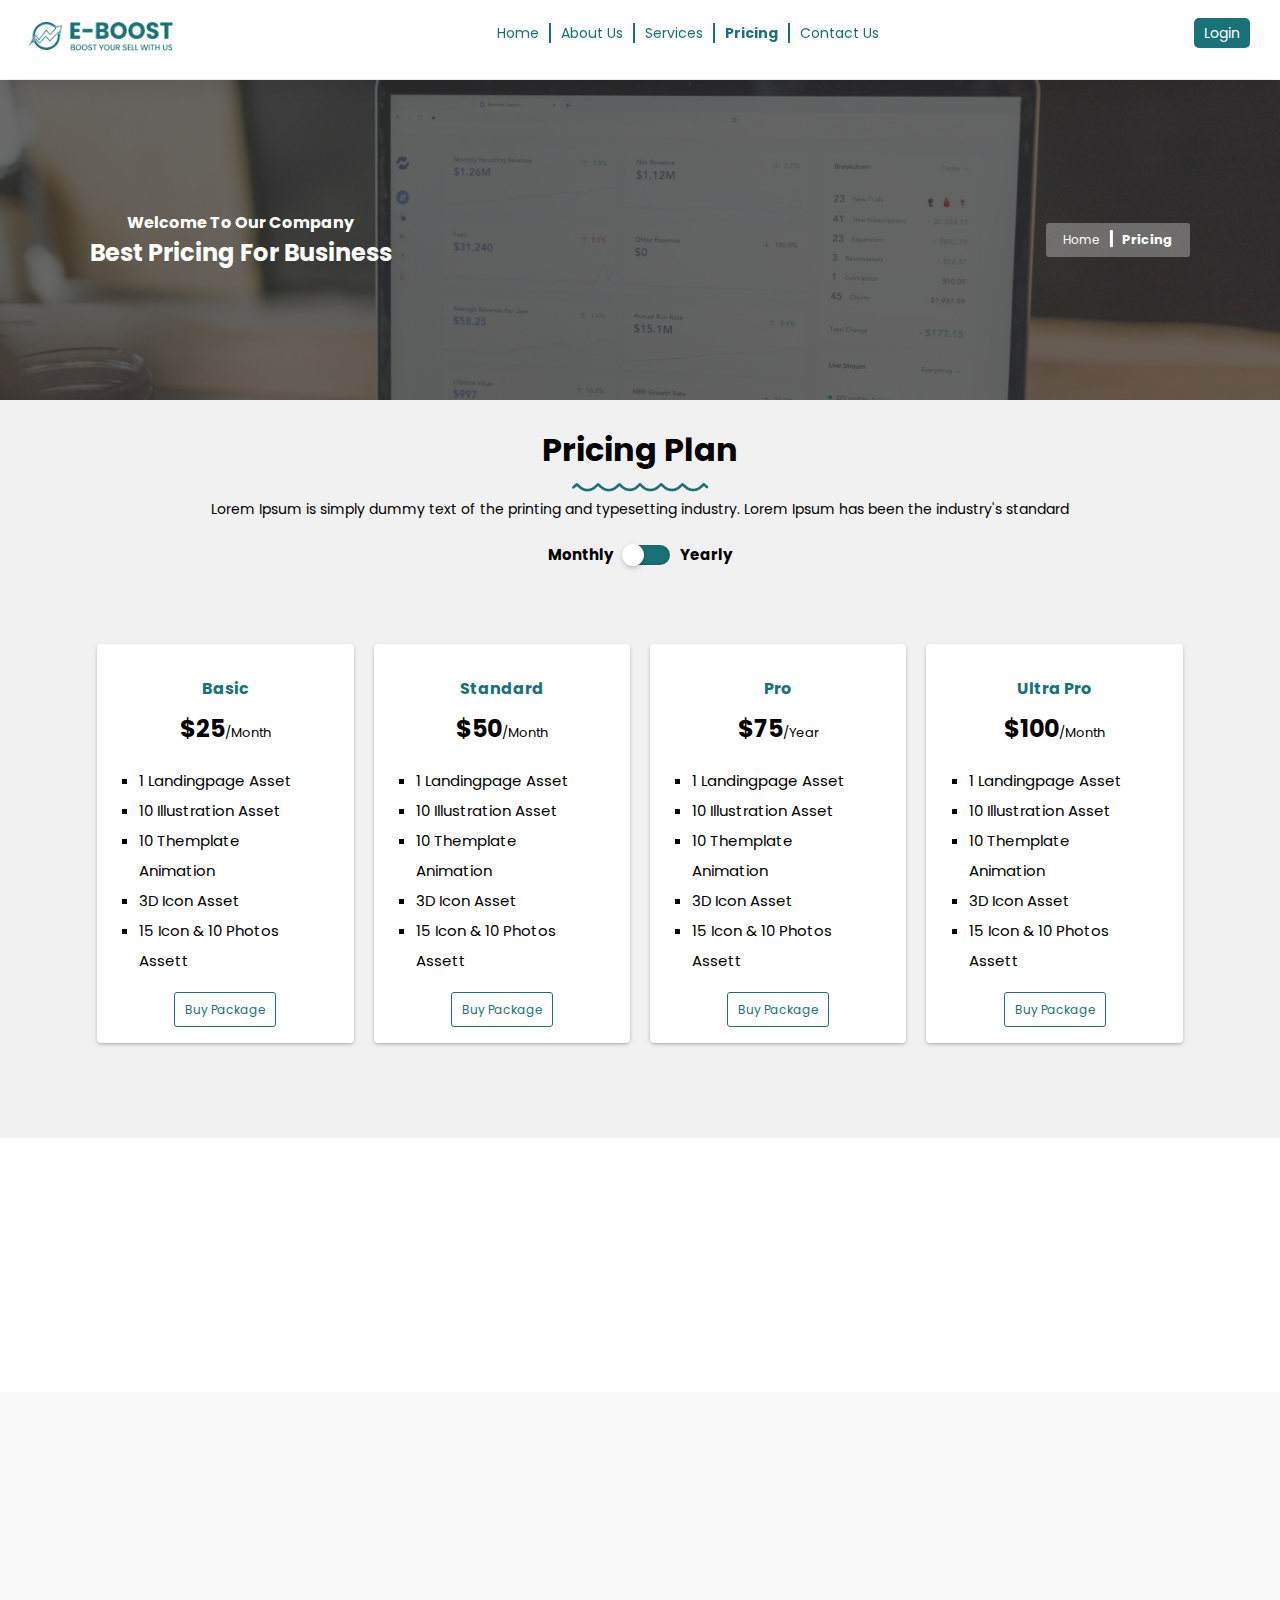
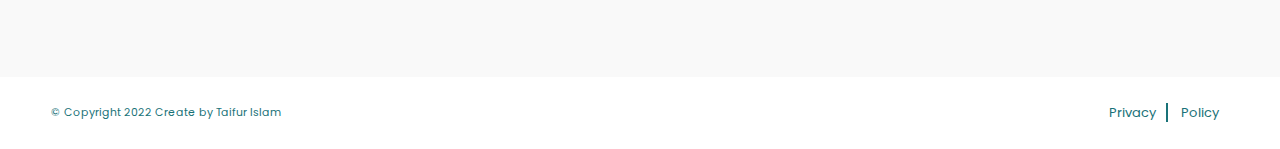
<file: price.html>
<!DOCTYPE html>
<html lang="en">
  <head>
    <meta charset="UTF-8" />
    <meta http-equiv="X-UA-Compatible" content="IE=edge" />
    <meta name="viewport" content="width=device-width, initial-scale=1.0" />
    <title>Pricing</title>

    <!-------------- custom CSS ------------>
    <link rel="stylesheet" href="./Css/Style.css" />
    <!-------------- about us CSS ------------>
    <link rel="stylesheet" href="./Css/about-us.css" />

    <!-------------- price CSS ------------>
    <link rel="stylesheet" href="./Css/price.css" />

    <!-------------- Css Animation ------------>
    <link
      rel="stylesheet"
      href="https://cdnjs.cloudflare.com/ajax/libs/animate.css/4.1.1/animate.min.css"
    />

    <!-------------- Font Awesome icon ------------>
    <link
      rel="stylesheet"
      href="https://cdnjs.cloudflare.com/ajax/libs/font-awesome/6.1.1/css/all.min.css"
      integrity="sha512-KfkfwYDsLkIlwQp6LFnl8zNdLGxu9YAA1QvwINks4PhcElQSvqcyVLLD9aMhXd13uQjoXtEKNosOWaZqXgel0g=="
      crossorigin="anonymous"
      referrerpolicy="no-referrer"
    />
  </head>
  <body>
    <div class="container price-container">
      <!-------------- Header Start ------------>
      <header>
        <div class="header-container scrolled">
          <div class="header-logo">
            <img src="./image/Logo.png" alt="Logo" />
          </div>
          <div class="nav">
            <ul class="show__element">
              <li><a href="index.html">Home</a></li>
              <li>
                <a class="about__us__link" href="about-us.html">About Us</a>
              </li>
              <li><a href="service.html">Services</a></li>
              <li><a class="nav-link-pricing" href="price.html">Pricing</a></li>
              <li><a class="contact-us" href="contact.html">Contact Us</a></li>
            </ul>
          </div>

          <div class="login-btn item3">
            <a href="#">
              <span><i class="fa-solid fa-arrow-right-to-bracket"></i></span>
              Login
            </a>

            <div class="toggle__btn">
              <i class="fa-solid fa-bars"></i>
            </div>
          </div>
        </div>
      </header>
      <!-------------- Header end ------------>

      <!-------------- main start ------------>
      <main>
        <!-------------- about us start ------------>

        <div class="about-hero pricing-hero">
          <div
            class="about__hero__text pricing__hero__text wow animate__animated animate__fadeInUp"
          >
            <h6>Welcome To Our Company</h6>
            <h2>Best Pricing For Business</h2>
          </div>
          <div class="about__hero__btn wow animate__animated animate__fadeInUp">
            <a class="about__home__btn" href="index.html">Home</a>
            <a href="#">Pricing</a>
          </div>
        </div>
        <!-------------- about us end ------------>

        <!-------------- Pricing Plans start ------------>
        <div class="pricing-container">
          <div class="pricing__heading wow animate__animated animate__fadeInUp">
            <h1>Pricing Plan</h1>
            <img src="./image/services heading.png" alt="" />
            <p>
              Lorem Ipsum is simply dummy text of the printing and typesetting
              industry. Lorem Ipsum has been the industry's standard
            </p>
            <div class="slide__btn">
              <p class="slide__p1">Monthly</p>
              <input type="checkbox" name="pricing" id="" />
              <p class="slide__p2">Yearly</p>
            </div>
          </div>
          <div class="pricing__main wow animate__animated animate__fadeInUp">
            <div class="pricing__cards">
              <div class="pricing__card">
                <p>Basic</p>
                <h2>$25<span class="plan__time">/Month</span></h2>
                <div class="plan__feture">
                  <ul>
                    <li>1 Landingpage Asset</li>
                    <li>10 Illustration Asset</li>
                    <li>10 Themplate Animation</li>
                    <li>3D Icon Asset</li>
                    <li>15 Icon & 10 Photos Assett</li>
                  </ul>
                </div>
                <a href="#">Buy Package</a>
              </div>

              <div class="pricing__card">
                <p>Standard</p>
                <h2>$50<span class="plan__time">/Month</span></h2>
                <div class="plan__feture">
                  <ul>
                    <li>1 Landingpage Asset</li>
                    <li>10 Illustration Asset</li>
                    <li>10 Themplate Animation</li>
                    <li>3D Icon Asset</li>
                    <li>15 Icon & 10 Photos Assett</li>
                  </ul>
                </div>
                <a href="#">Buy Package</a>
              </div>

              <div class="pricing__card">
                <p>Pro</p>
                <h2>$75<span class="plan__time">/Year</span></h2>
                <div class="plan__feture">
                  <ul>
                    <li>1 Landingpage Asset</li>
                    <li>10 Illustration Asset</li>
                    <li>10 Themplate Animation</li>
                    <li>3D Icon Asset</li>
                    <li>15 Icon & 10 Photos Assett</li>
                  </ul>
                </div>
                <a href="#">Buy Package</a>
              </div>

              <div class="pricing__card">
                <p>Ultra Pro</p>
                <h2>$100<span class="plan__time">/Month</span></h2>
                <div class="plan__feture">
                  <ul>
                    <li>1 Landingpage Asset</li>
                    <li>10 Illustration Asset</li>
                    <li>10 Themplate Animation</li>
                    <li>3D Icon Asset</li>
                    <li>15 Icon & 10 Photos Assett</li>
                  </ul>
                </div>
                <a href="#">Buy Package</a>
              </div>
            </div>
          </div>
        </div>
        <!-------------- Pricing Plans end ------------>

        <!-------------- Partner start ------------>
        <div class="partner-container">
          <div class="partner__logo wow animate__animated animate__fadeInUp">
            <a href="https://www.shopify.com/" target="_blank"
              ><img src="./image/partner-logo-1.png" alt=""
            /></a>
            <a href="https://wordpress.com/" target="_blank">
              <img src="./image/partner-logo2.png" alt="" />
            </a>
            <a href="https://www.envato.com/" target="_blank">
              <img src="./image/partner-logo3.png" alt="" />
            </a>
            <a href="https://www.wix.com/" target="_blank">
              <img src="./image/partner-logo4.png" alt="" />
            </a>
            <a
              href="https://business.adobe.com/products/magento/magento-commerce.html"
              target="_blank"
            >
              <img src="./image/partner-logo5.png" alt="" />
            </a>
            <a href="https://www.templatemonster.com/" target="_blank">
              <img src="./image/partner-logo6.png" alt="" />
            </a>
          </div>
        </div>
        <!-------------- Partner end ------------>
      </main>
      <!-------------- main end ------------>

      <!-------------- footer start ------------>
      <footer>
        <div class="footer-container">
          <div class="main__footer wow animate__animated animate__fadeInUp">
            <div class="footer__logo">
              <img src="./image/Logo.png" alt="" />
              <p>
                Lorem ipsum dolor sit amet, consectetur adipisicing elit.
                Temporibus debitis expedita distinctio tempore? Doloribus,
                eveniet quos? Alias voluptas expedita explicabo perspiciatis
                consequuntur, vitae magni quo odit rem a sapiente dolore ut
                repellendus aliquam nostrum saepe. Placeat maiores beatae quis
                inventore.
              </p>
            </div>
            <div class="company__footer">
              <h3>Company</h3>
              <ul>
                <li><a href="#">Our Team</a></li>
                <li><a href="#home-partner">Our Partner</a></li>
                <li><a href="#">FAQ</a></li>
                <li><a href="#">Blog</a></li>
              </ul>
            </div>
            <div class="footer__support">
              <h3>Support</h3>
              <ul>
                <li><a href="#">Account</a></li>
                <li><a href="#">Support</a></li>
                <li><a href="#">Feedback</a></li>
                <li><a href="#contact-home">Contact Us</a></li>
                <li><a href="#">Accesbility</a></li>
              </ul>
            </div>
            <div class="footer__subscribe">
              <h3>Subscribe For Latest News</h3>
              <label for="Email">
                <input
                  type="email"
                  name="email"
                  id=""
                  placeholder="Email Address"
                />
                <button type="submit">
                  <i class="fa-solid fa-arrow-right-long"></i>
                </button>
              </label>
              <div class="footer__sub__icon">
                <ul>
                  <li>
                    <a href="#"><i class="fa-brands fa-facebook"></i></a>
                  </li>
                  <li>
                    <a href="#"><i class="fa-brands fa-twitter"></i></a>
                  </li>
                  <li>
                    <a href="#"><i class="fa-brands fa-instagram"></i></a>
                  </li>
                  <li>
                    <a href="#"><i class="fa-brands fa-linkedin-in"></i></a>
                  </li>
                  <li>
                    <a href="#"><i class="fa-brands fa-youtube"></i></a>
                  </li>
                </ul>
              </div>
            </div>
          </div>
        </div>
        <div class="footer__copyright">
          <small>
            <span>&copy; Copyright </span> 2022 Create by Taifur Islam
          </small>
          <p>
            <span class="footer__privacy">Privacy</span> <span>Policy</span>
          </p>
        </div>
      </footer>
      <!-------------- footer end ------------>
    </div>

    <!-------------- custom js ------------>
    <script src="./JavaScript/price.js"></script>
    <script src="./JavaScript/main.js"></script>

    <!-------------- Wow js ------------>
    <script src="JavaScript/wow.min.js"></script>
    <script>
      new WOW().init();
    </script>
  </body>
</html>
</file>
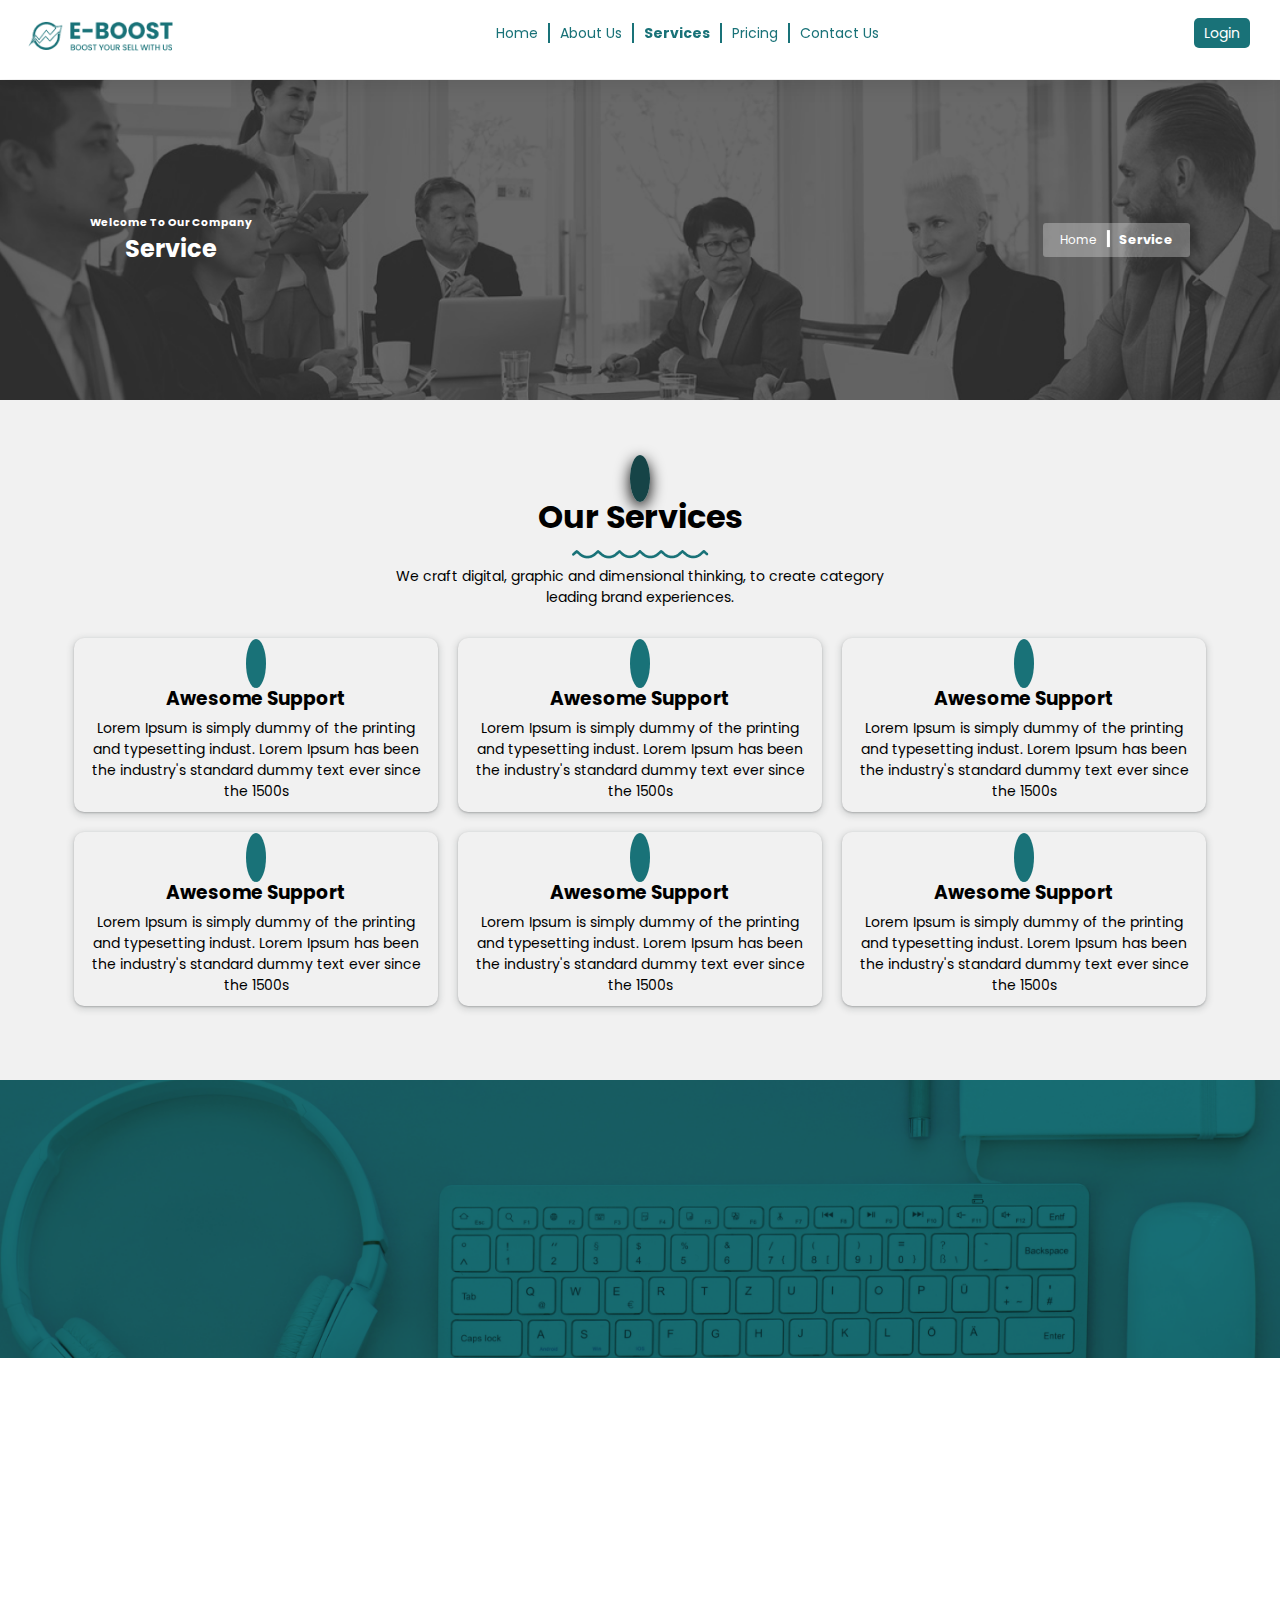
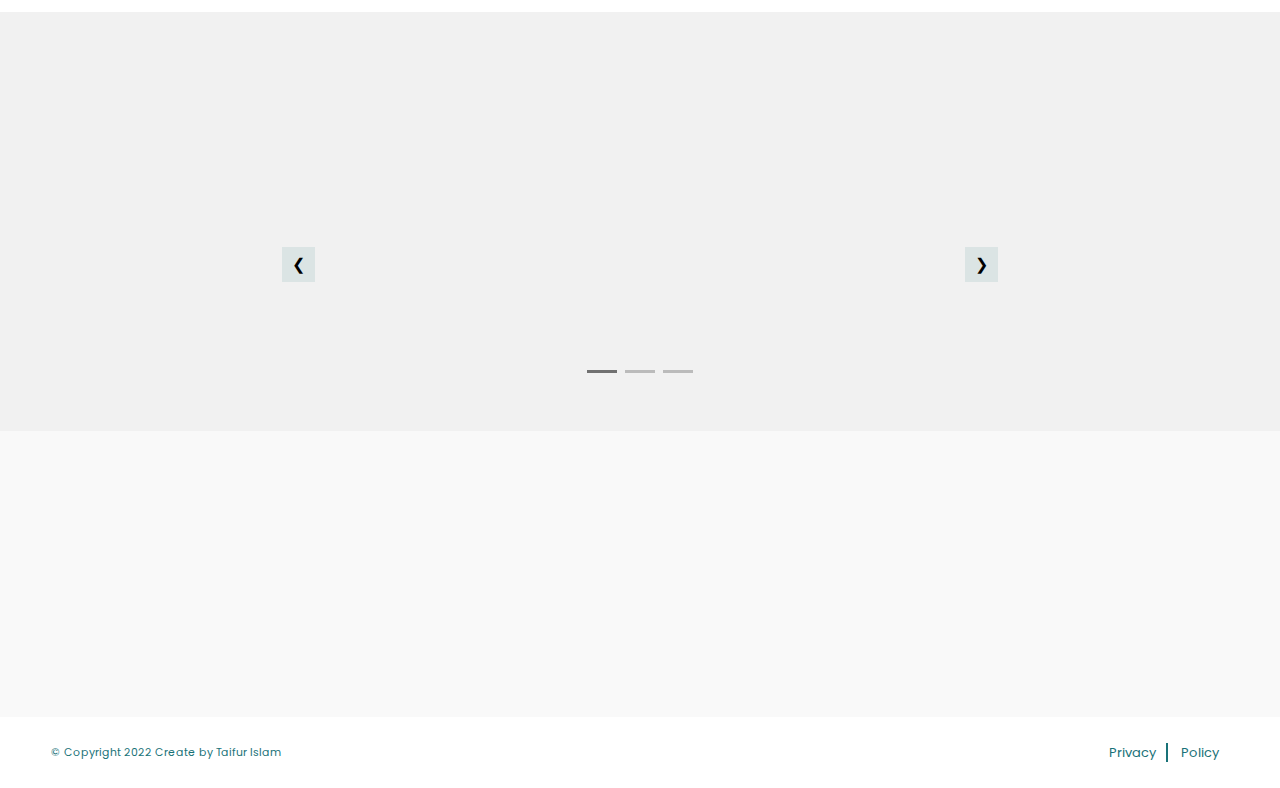
<file: service.html>
<!DOCTYPE html>
<html lang="en">
  <head>
    <meta charset="UTF-8" />
    <meta http-equiv="X-UA-Compatible" content="IE=edge" />
    <meta name="viewport" content="width=device-width, initial-scale=1.0" />
    <title>Service</title>

    <!-------------- custom CSS ------------>
    <link rel="stylesheet" href="./Css/Style.css" />

    <!-------------- about us CSS ------------>
    <link rel="stylesheet" href="./Css/about-us.css" />

    <!-------------- service CSS ------------>
    <link rel="stylesheet" href="./Css/service.css" />

    <!-------------- Css Animation ------------>
    <link
      rel="stylesheet"
      href="https://cdnjs.cloudflare.com/ajax/libs/animate.css/4.1.1/animate.min.css"
    />

    <!-------------- Font Awesome icon ------------>
    <link
      rel="stylesheet"
      href="https://cdnjs.cloudflare.com/ajax/libs/font-awesome/6.1.1/css/all.min.css"
      integrity="sha512-KfkfwYDsLkIlwQp6LFnl8zNdLGxu9YAA1QvwINks4PhcElQSvqcyVLLD9aMhXd13uQjoXtEKNosOWaZqXgel0g=="
      crossorigin="anonymous"
      referrerpolicy="no-referrer"
    />
  </head>
  <body>
    <div class="container">
      <!-------------- Header Start ------------>
      <header>
        <div class="header-container scrolled">
          <div class="header-logo">
            <img src="./image/Logo.png" alt="Logo" />
          </div>
          <div class="nav">
            <ul class="show__element">
              <li><a href="index.html">Home</a></li>
              <li><a href="about-us.html">About Us</a></li>
              <li>
                <a class="nav-link-service" href="service.html">Services</a>
              </li>
              <li><a href="price.html">Pricing</a></li>
              <li><a class="contact-us" href="contact.html">Contact Us</a></li>
            </ul>
          </div>
          <div class="login-btn item3">
            <a href="#">
              <span><i class="fa-solid fa-arrow-right-to-bracket"></i></span>
              Login
            </a>

            <div class="toggle__btn">
              <i class="fa-solid fa-bars"></i>
            </div>
          </div>
        </div>
      </header>
      <!-------------- Header end ------------>

      <!-------------- main start ------------>
      <main>
        <!-------------- service start ------------>

        <div class="about-hero serivce-hero">
          <div
            class="about__hero__text wow animate__animated animate__fadeInUp"
          >
            <h6>Welcome To Our Company</h6>
            <h2>Service</h2>
          </div>
          <div class="about__hero__btn wow animate__animated animate__fadeInUp">
            <a class="about__home__btn" href="index.html">Home</a>
            <a href="#">Service</a>
          </div>
        </div>
        <!-------------- service end ------------>

        <!-------------- service start ------------>
        <div class="service-container service-home">
          <div class="service__header wow animate__animated animate__fadeInUp">
            <div class="service__icon">
              <i class="fa-solid fa-screwdriver-wrench"></i>
            </div>
            <h1>Our Services</h1>
            <img src="./image/services heading.png" alt="" />
            <p>
              We craft digital, graphic and dimensional thinking, to create
              category <br />
              leading brand experiences.
            </p>
          </div>
          <div class="service__cards wow animate__animated animate__fadeInUp">
            <div class="service__card">
              <div class="card__top__icon">
                <i class="fa-solid fa-comments-dollar"></i>
              </div>
              <div class="service__text">
                <h3>Awesome Support</h3>
                <p>
                  Lorem Ipsum is simply dummy of the printing and typesetting
                  indust. Lorem Ipsum has been the industry's standard dummy
                  text ever since the 1500s
                </p>
              </div>
              <div class="card__bottom__icon">
                <i class="fas fa-thin fa-arrow-right-long"></i>
              </div>
            </div>

            <div class="service__card">
              <div class="card__top__icon">
                <i class="fa-solid fa-chart-line"></i>
              </div>
              <div class="service__text">
                <h3>Awesome Support</h3>
                <p>
                  Lorem Ipsum is simply dummy of the printing and typesetting
                  indust. Lorem Ipsum has been the industry's standard dummy
                  text ever since the 1500s
                </p>
              </div>
              <div class="card__bottom__icon">
                <i class="fas fa-thin fa-arrow-right-long"></i>
              </div>
            </div>

            <div class="service__card">
              <div class="card__top__icon">
                <i class="fa-solid fa-display"></i>
              </div>
              <div class="service__text">
                <h3>Awesome Support</h3>
                <p>
                  Lorem Ipsum is simply dummy of the printing and typesetting
                  indust. Lorem Ipsum has been the industry's standard dummy
                  text ever since the 1500s
                </p>
              </div>
              <div class="card__bottom__icon">
                <i class="fas fa-thin fa-arrow-right-long"></i>
              </div>
            </div>

            <div class="service__card">
              <div class="card__top__icon">
                <i class="fa-solid fa-comments-dollar"></i>
              </div>
              <div class="service__text">
                <h3>Awesome Support</h3>
                <p>
                  Lorem Ipsum is simply dummy of the printing and typesetting
                  indust. Lorem Ipsum has been the industry's standard dummy
                  text ever since the 1500s
                </p>
              </div>
              <div class="card__bottom__icon">
                <i class="fas fa-thin fa-arrow-right-long"></i>
              </div>
            </div>

            <div class="service__card">
              <div class="card__top__icon">
                <i class="fa-solid fa-comments-dollar"></i>
              </div>
              <div class="service__text">
                <h3>Awesome Support</h3>
                <p>
                  Lorem Ipsum is simply dummy of the printing and typesetting
                  indust. Lorem Ipsum has been the industry's standard dummy
                  text ever since the 1500s
                </p>
              </div>
              <div class="card__bottom__icon">
                <i class="fas fa-thin fa-arrow-right-long"></i>
              </div>
            </div>

            <div class="service__card">
              <div class="card__top__icon">
                <i class="fa-solid fa-comments-dollar"></i>
              </div>
              <div class="service__text">
                <h3>Awesome Support</h3>
                <p>
                  Lorem Ipsum is simply dummy of the printing and typesetting
                  indust. Lorem Ipsum has been the industry's standard dummy
                  text ever since the 1500s
                </p>
              </div>
              <div class="card__bottom__icon">
                <i class="fas fa-thin fa-arrow-right-long"></i>
              </div>
            </div>
          </div>
        </div>
        <!-------------- service end ------------>

        <!-------------- Our Work start ------------>
        <div class="work-container">
          <div class="projects work wow animate__animated animate__fadeInUp">
            <h1 class="work-num number-section" data-number="2570">0+</h1>
            <h2>Projects Done</h2>
          </div>
          <div class="awards work wow animate__animated animate__fadeInUp">
            <h1 class="work-num" data-number="300">0+</h1>
            <h2>Awards Wins</h2>
          </div>
          <div class="clients work wow animate__animated animate__fadeInUp">
            <h1 class="work-num" data-number="4500">0+</h1>
            <h2>Happy Clients</h2>
          </div>
          <div class="country work wow animate__animated animate__fadeInUp">
            <h1 class="work-num" data-number="270">0+</h1>
            <h2>Country</h2>
          </div>
        </div>
        <!-------------- Our Work end ------------>

        <!-------------- Partner start ------------>
        <div class="partner-container partner-service">
          <div class="partner__logo wow animate__animated animate__fadeInUp">
            <a href="https://www.shopify.com/" target="_blank"
              ><img src="./image/partner-logo-1.png" alt=""
            /></a>
            <a href="https://wordpress.com/" target="_blank">
              <img src="./image/partner-logo2.png" alt="" />
            </a>
            <a href="https://www.envato.com/" target="_blank">
              <img src="./image/partner-logo3.png" alt="" />
            </a>
            <a href="https://www.wix.com/" target="_blank">
              <img src="./image/partner-logo4.png" alt="" />
            </a>
            <a
              href="https://business.adobe.com/products/magento/magento-commerce.html"
              target="_blank"
            >
              <img src="./image/partner-logo5.png" alt="" />
            </a>
            <a href="https://www.templatemonster.com/" target="_blank">
              <img src="./image/partner-logo6.png" alt="" />
            </a>
          </div>
        </div>
        <!-------------- Partner end ------------>

        <!-------------- Review Start ------------>
        <div class="review-container about-review service-review">
          <div class="review__heading wow animate__animated animate__fadeInUp">
            <h1>What Client Says</h1>
            <img src="./image/services heading.png" alt="" />
            <p>
              It is a long established fact that create category leading brand
              experiences a reader will be distracted by the readable content of
              a page when looking.
            </p>
          </div>
          <div
            class="slideshow-container wow animate__animated animate__fadeInUp"
          >
            <div class="reviews__ review__slide">
              <div class="mySlides fade">
                <div class="review__">
                  <div class="review__main">
                    <div class="client__info">
                      <img src="./image/client1.png" alt="" />
                      <h4>Jordan Dakin</h4>
                      <p>Web Designer</p>
                      <div class="review__icon">
                        <i class="fa-solid fa-star"></i>
                        <i class="fa-solid fa-star"></i>
                        <i class="fa-solid fa-star"></i>
                        <i class="fa-solid fa-star"></i>
                        <i class="fa-solid fa-star"></i>
                      </div>
                    </div>
                    <div class="client__review">
                      <p>
                        Our task must be to free ourselves by widening our
                        circle of compassion to embrace all living creaturs and
                        the whole of quis consectetur nunc sit amet semper
                        justo. nature and its beauty.
                      </p>
                    </div>
                  </div>
                </div>
              </div>

              <div class="mySlides fade">
                <div class="review__">
                  <div class="review__main">
                    <div class="client__info">
                      <img
                        class="review__img"
                        src="./image/DSC_0022 1.png"
                        alt=""
                      />
                      <h4>Mossarof Hossain</h4>
                      <p>Web Designer</p>
                      <div class="review__icon">
                        <i class="fa-solid fa-star"></i>
                        <i class="fa-solid fa-star"></i>
                        <i class="fa-solid fa-star"></i>
                        <i class="fa-solid fa-star"></i>
                        <i class="fa-solid fa-star"></i>
                      </div>
                    </div>
                    <div class="client__review">
                      <p>
                        Our task must be to free ourselves by widening our
                        circle of compassion to embrace all living creaturs and
                        the whole of quis consectetur nunc sit amet semper
                        justo. nature and its beauty.
                      </p>
                    </div>
                  </div>
                </div>
              </div>

              <div class="mySlides fade">
                <div class="review__">
                  <div class="review__main">
                    <div class="client__info">
                      <img class="review__img" src="./image/our.png" alt="" />
                      <h4>Sokina Begom</h4>
                      <p>Web Designer</p>
                      <div class="review__icon">
                        <i class="fa-solid fa-star"></i>
                        <i class="fa-solid fa-star"></i>
                        <i class="fa-solid fa-star"></i>
                        <i class="fa-solid fa-star"></i>
                        <i class="fa-solid fa-star"></i>
                      </div>
                    </div>
                    <div class="client__review">
                      <p>
                        Lorem ipsum dolor sit amet, consectetur adipisicing
                        elit. Nostrum, autem non incidunt ducimus iusto facilis
                        doloremque ut molestias veritatis dolores.
                      </p>
                    </div>
                  </div>
                </div>
              </div>
            </div>
          </div>
          <div style="text-align: center">
            <span class="dot" onclick="currentSlide(1)"></span>
            <span class="dot" onclick="currentSlide(2)"></span>
            <span class="dot" onclick="currentSlide(3)"></span>
          </div>
          <div class="slider__arrow__btn">
            <!-- Next and previous buttons -->
            <a class="prev" onclick="plusSlides(-1)">&#10094;</a>
            <a class="next" onclick="plusSlides(1)">&#10095;</a>
          </div>
        </div>
        <!-------------- Review end ------------>

        <!-------------- footer start ------------>
        <footer>
          <div class="footer-container">
            <div class="main__footer">
              <div class="footer__logo wow animate__animated animate__fadeInUp">
                <img src="./image/Logo.png" alt="" />
                <p>
                  Lorem ipsum dolor sit amet consectetur adipisicing elit.
                  Suscipit
                  <br />
                  sint quia officia commodi nihil rem
                </p>
              </div>
              <div
                class="company__footer wow animate__animated animate__fadeInUp"
              >
                <h3>Company</h3>
                <ul>
                  <li><a href="#">Our Team</a></li>
                  <li><a href="#">Our Partner</a></li>
                  <li><a href="#">FAQ</a></li>
                  <li><a href="#">Blog</a></li>
                </ul>
              </div>
              <div
                class="footer__support wow animate__animated animate__fadeInUp"
              >
                <h3>Support</h3>
                <ul>
                  <li><a href="#">Account</a></li>
                  <li><a href="#">Support</a></li>
                  <li><a href="#">Feedback</a></li>
                  <li><a href="#">Contact Us</a></li>
                  <li><a href="#">Accesbility</a></li>
                </ul>
              </div>
              <div
                class="footer__subscribe wow animate__animated animate__fadeInUp"
              >
                <h3>Subscribe For Latest News</h3>
                <label for="Email">
                  <input
                    type="email"
                    name="email"
                    id=""
                    placeholder="Email Address"
                  />
                  <button type="submit">
                    <i class="fa-solid fa-arrow-right-long"></i>
                  </button>
                </label>
                <div
                  class="footer__sub__icon wow animate__animated animate__heartBeat"
                >
                  <ul>
                    <li>
                      <a href="#"><i class="fa-brands fa-facebook"></i></a>
                    </li>
                    <li>
                      <a href="#"><i class="fa-brands fa-twitter"></i></a>
                    </li>
                    <li>
                      <a href="#"><i class="fa-brands fa-instagram"></i></a>
                    </li>
                    <li>
                      <a href="#"><i class="fa-brands fa-linkedin-in"></i></a>
                    </li>
                    <li>
                      <a href="#"><i class="fa-brands fa-youtube"></i></a>
                    </li>
                  </ul>
                </div>
              </div>
            </div>
          </div>
          <div class="footer__copyright">
            <small>
              <span>&copy; Copyright </span> 2022 Create by Taifur Islam
            </small>
            <p>
              <span class="footer__privacy">Privacy</span> <span>Policy</span>
            </p>
          </div>
        </footer>
        <!-------------- footer end ------------>

        <!-------------- Team member end ------------>
      </main>
      <!-------------- main end ------------>

      <!-------------- footer start ------------>
      <footer></footer>

      <!-------------- footer end ------------>
    </div>

    <!-------------- custom js ------------>
    <script src="./JavaScript/service.js"></script>
    <script src="./JavaScript/main.js"></script>

    <!-------------- Wow js ------------>
    <script src="JavaScript/wow.min.js"></script>
    <script>
      new WOW().init();
    </script>
  </body>
</html>
</file>
<file: Css/Style.css>
/* ----------------Google Font----------- */

@import url("https://fonts.googleapis.com/css2?family=Abril+Fatface&family=Kdam+Thmor+Pro&family=Montserrat&family=Poppins:wght@200;300;400;500;600;700;800&display=swap");

/* font-family: 'Abril Fatface', cursive;
font-family: 'Kdam Thmor Pro', sans-serif;
font-family: 'Montserrat', sans-serif;
font-family: 'Poppins', sans-serif; */

/*------------- Common Css start -----------*/
*,
*::after,
*::before {
  margin: 0;
  padding: 0;
  box-sizing: border-box;
}
html {
  scroll-behavior: smooth;
}
body {
  height: 100vh;
  margin-top: 80px;
  width: 100%;
  font-family: "Poppins", sans-serif;
}
button {
  border: none;
}
ul {
  list-style: none;
}
a {
  text-decoration: none;
  color: #000000;
}
.active__page {
  font-weight: bold;
  color: #197278;
}

:root {
  --animate-duration: 4000ms;
  --animate-delay: 6s;
}
/*------------- Common Css end -----------*/

/*------------- Header start -----------*/
.container {
  margin: 0;
}

.header-container {
  position: fixed;
  width: 100%;
  display: flex;
  flex-wrap: wrap;
  justify-content: space-between;
  padding: 20px 10px;
  z-index: 10;
  top: 0;
}
.header-container.scrolled {
  background-color: rgba(255, 255, 255, 0.6);
  box-shadow: 0 5px 20px 0.1px rgba(0, 0, 0, 0.1);
  -webkit-backdrop-filter: blur(15px);
  backdrop-filter: blur(15px);
}
.header-container.scrolled .header-logo {
  transform: scale(0.9);
  -webkit-transform: scale(0.9);
  -moz-transform: scale(0.9);
  -ms-transform: scale(0.9);
  -o-transform: scale(0.9);
}
.header-logo {
  margin-left: 10px;
  transition: 0.3s;
  -webkit-transition: 0.3s;
  -moz-transition: 0.3s;
  -ms-transition: 0.3s;
  -o-transition: 0.3s;
}
.header-logo:hover {
  transform: scale(1.1);
  -webkit-transform: scale(1.1);
  -moz-transform: scale(1.1);
  -ms-transform: scale(1.1);
  -o-transform: scale(1.1);
}
.header-container .nav ul {
  display: flex;
  align-items: center;
  justify-content: center;
}
.header-container .nav ul li a {
  position: relative;
  padding: 0px 10px;
  border-right: 2px solid #197278;
  font-size: 14px;
  color: #197278;
  text-align: center;
}
.header-container .nav ul li a::after {
  content: "";
  position: absolute;
  height: 10px;
  border-radius: 3px;
  background-color: #197278;
  top: 5px;
  right: 7px;
  width: 80%;
  opacity: 0;
  z-index: -1;
  transform: scale(0);
  transition: 0.3s;
  -webkit-transition: 0.3s;
  -moz-transition: 0.3s;
  -ms-transition: 0.3s;
  -o-transition: 0.3s;
  -webkit-transform: scale(0);
  -moz-transform: scale(0);
  -ms-transform: scale(0);
  -o-transform: scale(0);
  -webkit-border-radius: 3px;
  -moz-border-radius: 3px;
  -ms-border-radius: 3px;
  -o-border-radius: 3px;
}
.header-container .nav ul li a:hover::after {
  transform: scale(1);
  opacity: 0.2;
  -webkit-transform: scale(1);
  -moz-transform: scale(1);
  -ms-transform: scale(1);
  -o-transform: scale(1);
}
.header-container .nav ul li a:focus {
  font-weight: bold;
}
.header-container .nav ul .contact-us {
  border: none;
}
.header-container .login-btn {
  margin-right: 20px;
}
.header-container .login-btn a {
  padding: 5px 10px;
  background-color: #197278;
  color: #ffffff;
  font-size: 14px;
  border-radius: 5px;
  transition: 0.3s;
  -webkit-border-radius: 5px;
  -moz-border-radius: 5px;
  -ms-border-radius: 5px;
  -o-border-radius: 5px;
  -webkit-transition: 0.3s;
  -moz-transition: 0.3s;
  -ms-transition: 0.3s;
  -o-transition: 0.3s;
}
.header-container .login-btn a:hover {
  background-color: #1b5b5f;
}
.toggle__btn {
  display: none;
}

/*------------- Header end -----------*/

/*------------- hero start -----------*/
.hero-container {
  display: flex;
  justify-content: space-between;
  align-items: center;
  height: auto;
  width: 100%;
  padding: 2% 4%;
}
.hero-images {
  position: relative;
}
.hero-images img {
  transform: scale(0.7);
  -webkit-transform: scale(0.7);
  -moz-transform: scale(0.7);
  -ms-transform: scale(0.7);
  -o-transform: scale(0.7);
}
.hero-bg img {
  position: absolute;
  left: 185px;
  top: 10px;
}

.hero-text {
  padding-left: 6%;
}
.hero-text .mult-time {
  display: inline-block;
  margin-bottom: 10px;
  background-color: rgba(140, 222, 220, 30%);
  padding: 10px;
  border-radius: 10px;
  -webkit-border-radius: 10px;
  -moz-border-radius: 10px;
  -ms-border-radius: 10px;
  -o-border-radius: 10px;
  box-shadow: rgba(0, 0, 0, 0.24) 0px 3px 8px;
  animation: text-anim 1.5s infinite ease;
  animation-direction: alternate;
  -webkit-animation-play-state: running;
  animation-play-state: running;
  -webkit-animation: text-anim 1.5s infinite ease;
}

.hero-text .mult-time p {
  background-color: rgba(140, 222, 220, 60%);
  padding: 5px;
  font-weight: bold;
  color: #197278;
  border-radius: 5px;
  -webkit-border-radius: 5px;
  -moz-border-radius: 5px;
  -ms-border-radius: 5px;
  -o-border-radius: 5px;
}
.hero-text .grow {
  opacity: 0.7;
  letter-spacing: 1.5px;
}

.hero-text .business-text {
  display: inline-block;
  color: #197278;
  font-size: 4rem;
  padding: 0 5px;
  letter-spacing: 3px;
  text-shadow: 2px 10px 5px rgba(0, 0, 0, 0.3),
    0px -4px 10px rgba(255, 255, 255, 0.3);
  transform: rotate(-3deg);
  border: 2px solid #197278;
  -webkit-transform: rotate(-3deg);
  -moz-transform: rotate(-3deg);
  -ms-transform: rotate(-3deg);
  -o-transform: rotate(-3deg);
}
.hero-text .hero-desc {
  padding: 20px 0 10px 0;
  letter-spacing: 1px;
  font-size: 13px;
  font-family: "Kdam Thmor Pro", sans-serif;
  margin-bottom: 10px;
}
.hero-btn a {
  color: #197278;
  font-size: 12px;
  cursor: pointer;
  border-radius: 3px;
  -webkit-border-radius: 3px;
  -moz-border-radius: 3px;
  -ms-border-radius: 3px;
  -o-border-radius: 3px;
}
.hero-btn .discover-btn {
  padding: 7px 5px;
  margin-right: 10px;
  border: 1.5px solid #197278;
  font-weight: 700;
  transition: 0.3s;
  -webkit-transition: 0.3s;
  -moz-transition: 0.3s;
  -ms-transition: 0.3s;
  -o-transition: 0.3s;
}
.hero-btn .discover-btn:hover {
  background-color: #f7dada;
}
.hero-btn .contact-btn {
  padding: 7px 17px;
  letter-spacing: 1px;
  border: 1.5px solid #197278;
  background-color: #197278;
  color: #ffffff;
  transition: 0.3s;
  -webkit-transition: 0.3s;
  -moz-transition: 0.3s;
  -ms-transition: 0.3s;
  -o-transition: 0.3s;
}
.hero-btn .contact-btn:hover {
  background-color: #1b5b5f;
}
@-webkit-keyframes text-anim {
  25% {
    transform: rotate(5deg);
    -webkit-transform: rotate(5deg);
    -moz-transform: rotate(5deg);
    -ms-transform: rotate(5deg);
    -o-transform: rotate(5deg);
  }
  50% {
    transform: rotate(-5deg);
    -webkit-transform: rotate(-5deg);
    -moz-transform: rotate(-5deg);
    -ms-transform: rotate(-5deg);
    -o-transform: rotate(-5deg);
  }
  75% {
    transform: rotate(5deg);
    -webkit-transform: rotate(5deg);
    -moz-transform: rotate(5deg);
    -ms-transform: rotate(5deg);
    -o-transform: rotate(5deg);
  }
  100% {
    transform: rotate(-5deg);
    -webkit-transform: rotate(-5deg);
    -moz-transform: rotate(-5deg);
    -ms-transform: rotate(-5deg);
    -o-transform: rotate(-5deg);
  }
}
@keyframes text-anim {
  25% {
    transform: rotate(5deg);
    -webkit-transform: rotate(5deg);
    -moz-transform: rotate(5deg);
    -ms-transform: rotate(5deg);
    -o-transform: rotate(5deg);
  }
  50% {
    transform: rotate(-5deg);
    -webkit-transform: rotate(-5deg);
    -moz-transform: rotate(-5deg);
    -ms-transform: rotate(-5deg);
    -o-transform: rotate(-5deg);
  }
  75% {
    transform: rotate(5deg);
    -webkit-transform: rotate(5deg);
    -moz-transform: rotate(5deg);
    -ms-transform: rotate(5deg);
    -o-transform: rotate(5deg);
  }
  100% {
    transform: rotate(-5deg);
    -webkit-transform: rotate(-5deg);
    -moz-transform: rotate(-5deg);
    -ms-transform: rotate(-5deg);
    -o-transform: rotate(-5deg);
  }
}
/*------------- hero end -----------*/

/*------------- Home page about us start -----------*/
.home-about-container {
  padding: 5%;
  background-color: #f1f1f1;
  display: grid;
  grid-template-columns: 1fr 1fr;
  justify-content: center;
  align-items: center;
}
.home-about-image {
  position: relative;
  margin-left: 15%;
}
.home-about-image .pc-img {
  width: 70%;
  display: block;
  border-radius: 10px;
  -webkit-border-radius: 10px;
  -moz-border-radius: 10px;
  -ms-border-radius: 10px;
  -o-border-radius: 10px;
}
.home-about-image .user-photos {
  position: absolute;
  top: 30%;
  left: 50%;
  background-color: #197278;
  padding: 20px 5px;
  border-radius: 10px;
  -webkit-border-radius: 10px;
  -moz-border-radius: 10px;
  -ms-border-radius: 10px;
  -o-border-radius: 10px;
}
.home-about-image .user-photos img {
  width: 80%;
  display: block;
  margin: 0 auto;
}
.home-about-image .user-photos h2 {
  text-align: center;
  color: #ffffff;
}
.home-about-text .home-about-btn {
  color: #197278;
  font-size: 13px;
  padding: 7px;
  background-color: rgba(25, 114, 120, 20%);
  border-radius: 5px;
  transition: 0.2s;
  -webkit-border-radius: 5px;
  -moz-border-radius: 5px;
  -ms-border-radius: 5px;
  -o-border-radius: 5px;
  -webkit-transition: 0.2s;
  -moz-transition: 0.2s;
  -ms-transition: 0.2s;
  -o-transition: 0.2s;
}
.home-about-text .home-about-btn:hover {
  background-color: #197278;
  color: #ffffff;
}
.home-about-text h1 {
  margin-top: 10px;
}
.home-about-text p {
  font-size: 13px;
  margin-bottom: 15px;
}
.home-about-text .lern-more-btn {
  margin-top: 10px;
  font-size: 13px;
  padding: 8px;
  background-color: #197278;
  color: #ffffff;
  border-radius: 5px;
  transition: 0.3s;
  -webkit-border-radius: 5px;
  -moz-border-radius: 5px;
  -ms-border-radius: 5px;
  -o-border-radius: 5px;
  -webkit-transition: 0.3s;
  -moz-transition: 0.3s;
  -ms-transition: 0.3s;
  -o-transition: 0.3s;
}
.home-about-text .lern-more-btn:hover {
  background-color: #164447;
}
/*------------- Home page about us end -----------*/

/*------------- services start -----------*/
.service-container {
  padding: 5%;
}
.service__header {
  text-align: center;
}
.service__header .service__icon i {
  margin-bottom: 5px;
  font-size: 1.2rem;
  background-color: #164447;
  color: #ffffff;
  padding: 10px;
  box-shadow: rgba(0, 0, 0, 1) 0px 5px 15px;
  border-radius: 50%;
  -webkit-border-radius: 50%;
  -moz-border-radius: 50%;
  -ms-border-radius: 50%;
  -o-border-radius: 50%;
}
.service__header p {
  font-size: 14px;
  margin-bottom: 20px;
}
.service-container .service__cards {
  display: grid;
  grid-template-columns: 1fr 1fr 1fr;
  justify-content: center;
  align-items: center;
  text-align: center;
}

.service-container .service__cards .card__top__icon i {
  background-color: #197278;
  color: #ffffff;
  font-size: 1.3rem;
  padding: 10px;
  border-radius: 50%;
  -webkit-border-radius: 50%;
  -moz-border-radius: 50%;
  -ms-border-radius: 50%;
  -o-border-radius: 50%;
}

.service-container .service__cards .service__card {
  max-width: 500px;
  padding: 10px;
  margin: 10px;
  background-color: #f1f1f1;
  border-radius: 10px;
  box-shadow: rgba(60, 64, 67, 0.3) 0px 1px 2px 0px,
    rgba(60, 64, 67, 0.15) 0px 2px 6px 2px;
  transition: 0.2s;
  -webkit-border-radius: 10px;
  -moz-border-radius: 10px;
  -ms-border-radius: 10px;
  -o-border-radius: 10px;
  -webkit-transition: 0.3s;
  -moz-transition: 0.2s;
  -ms-transition: 0.2s;
  -o-transition: 0.2s;
}
.service-container .service__card h3 {
  margin: 5px 0;
}
.service-container .service__card p {
  font-size: 14px;
}
.service-container .service__card .card__bottom__icon i {
  opacity: 0.7;
}
.service-container .service__cards .service__card:hover {
  box-shadow: rgba(0, 0, 0, 0.2) 0px 12px 28px 0px,
    rgba(0, 0, 0, 0.1) 0px 2px 4px 0px,
    rgba(255, 255, 255, 0.05) 0px 0px 0px 1px inset;
  transform: scale(1.03);
  -webkit-transform: scale(1.03);
  -moz-transform: scale(1.03);
  -ms-transform: scale(1.03);
  -o-transform: scale(1.03);
}
/*------------- services end -----------*/

/*------------- Client Review start -----------*/
.review-container {
  height: auto;
  position: relative;
  padding: 4% 25%;
  text-align: center;
  background-color: #f1f1f1;
}

.review-container .review__heading img {
  margin: 10px 0;
}
.review-container .review__heading p {
  margin-bottom: 10px;
  font-size: 14px;
  letter-spacing: 0.5px;
}
.review-container .review__main {
  display: grid;
  grid-template-columns: 35% 65%;
  justify-content: center;
  align-items: center;
  border: 1px solid #197278;
  padding: 10px;
  margin: 4% 0%;
  border-radius: 10px;
  -webkit-border-radius: 10px;
  -moz-border-radius: 10px;
  -ms-border-radius: 10px;
  -o-border-radius: 10px;
}
.review-container .reviews__ {
  transition: 0.5s;
  -webkit-transition: 0.5s;
  -moz-transition: 0.5s;
  -ms-transition: 0.5s;
  -o-transition: 0.5s;
}
.review-container .client__info {
  border-right: 1px solid #197278;
  margin-right: 15%;
}
.review-container .client__info p {
  font-size: 10px;
}
.review-container .client__info .review__icon {
  font-size: 10px;
  color: #ffa500;
}
.review-container .client__review {
  font-size: 13px;
  text-align: start;
}
.review-container .client__info .review__img {
  width: 24%;
  border-radius: 50%;
  -webkit-border-radius: 50%;
  -moz-border-radius: 50%;
  -ms-border-radius: 50%;
  -o-border-radius: 50%;
}
.review-container .slider__arrow__btn a {
  position: absolute;
  top: 56%;
  display: flex;
  align-items: center;
  justify-content: space-between;
  cursor: pointer;
  transition: 0.3s;
  -webkit-transition: 0.3s;
  -moz-transition: 0.3s;
  -ms-transition: 0.3s;
  -o-transition: 0.3s;
}
.review-container .slider__arrow__btn .prev {
  padding: 5px 10px;
  background-color: rgba(25, 114, 120, 10%);
  left: 22%;
}
.review-container .slider__arrow__btn .next {
  padding: 5px 10px;
  background-color: rgba(25, 114, 120, 10%);
  right: 22%;
}
.review-container .slider__arrow__btn .next:hover {
  background-color: #197278;
  color: #ffffff;
}
.review-container .slider__arrow__btn .prev:hover {
  background-color: #197278;
  color: #ffffff;
}
/* The dots/bullets/indicators */
.dot {
  cursor: pointer;
  height: 3px;
  width: 30px;
  margin: 0 2px;
  background-color: #bbb;
  display: inline-block;
  transition: background-color 0.6s ease;
}

.active,
.dot:hover {
  background-color: #717171;
}

/* Fading animation */
.fade {
  -webkit-animation-name: fade;
  animation-name: fade;
  -webkit-animation-duration: 1.5s;
  animation-duration: 1.5s;
}

@-webkit-keyframes fade {
  from {
    opacity: 0.4;
  }
  to {
    opacity: 1;
  }
}

@keyframes fade {
  from {
    opacity: 0.4;
  }
  to {
    opacity: 1;
  }
}

/*------------- Client Review end -----------*/

/*------------- Our Work start -----------*/
.work-container {
  height: 45vh;
  background-image: url("/image/work-bg.png");
  background-repeat: no-repeat;
  background-size: cover;
  display: flex;
  justify-content: center;
  align-items: center;
}
.work-container .work {
  padding: 20px 10px;
  background-color: rgba(255, 255, 255, 0.2);
  margin: 0 10px;
  text-align: center;
  color: #ffffff;
  width: 190px;
  height: 150px;
  display: flex;
  justify-content: center;
  align-items: center;
  flex-direction: column;
  backdrop-filter: blur(5px);
  -webkit-backdrop-filter: blur(5px);
}
.work-container .work h1 {
  font-size: 1.7rem;
}
.work-container .work h2 {
  font-size: 1.2rem;
}
/*------------- Our Work end -----------*/

/*------------- Pricing Plan Start -----------*/
.pricing-container {
  text-align: center;
  padding: 2%;
  background-color: #f1f1f1;
}
.pricing__heading p {
  font-size: 14px;
}
.pricing__heading .slide__btn p {
  font-size: 15px;
  font-weight: bold;
}
.pricing-container .pricing__heading input[type="checkbox"] {
  position: relative;
  margin: 10px;
  width: 47px;
  height: 20px;
  border: none;
  -webkit-appearance: none;
  background-color: #197278;
  outline: none;
  cursor: pointer;
  border-radius: 20px;
  box-shadow: inset 0 0 5px rgba(0, 0, 0, 0.2);
  transition: 0.5s;
  -webkit-border-radius: 20px;
  -moz-border-radius: 20px;
  -ms-border-radius: 20px;
  -o-border-radius: 20px;
  -webkit-transition: 0.5s;
  -moz-transition: 0.5s;
  -ms-transition: 0.5s;
  -o-transition: 0.5s;
}
.pricing-container .pricing__heading .slide__btn {
  display: flex;
  justify-content: center;
  align-items: center;
  margin-top: 15px;
}
.pricing__heading input[type="checkbox"]::before {
  content: "";
  position: absolute;
  height: 20px;
  width: 20px;
  background-color: #ffffff;
  border-radius: 20px;
  top: 0;
  left: 0;
  transition: 0.5s;
  transform: scale(1.1);
  box-shadow: 0 2px 5px rgba(0, 0, 0, 0.2);
  -webkit-border-radius: 20px;
  -moz-border-radius: 20px;
  -ms-border-radius: 20px;
  -o-border-radius: 20px;
  -webkit-transition: 0.5s;
  -moz-transition: 0.5s;
  -ms-transition: 0.5s;
  -o-transition: 0.5s;
  -webkit-transform: scale(1.1);
  -moz-transform: scale(1.1);
  -ms-transform: scale(1.1);
  -o-transform: scale(1.1);
}
.pricing__heading input:checked[type="checkbox"]::before {
  left: 27px;
}
.pricing-container .pricing__main {
  text-align: center;
}
.pricing-container .pricing__main .pricing__cards {
  display: flex;
  justify-content: center;
  align-items: center;
  padding: 4% 5%;
}
.pricing-container .pricing__main .pricing__cards p {
  font-weight: bold;
  padding: 10px;
  color: #197278;
}
.pricing-container .pricing__main .pricing__card {
  background-color: #ffffff;
  padding: 2%;
  margin: 20px 10px;
  box-shadow: rgba(50, 50, 93, 0.25) 0px 2px 5px -1px,
    rgba(0, 0, 0, 0.3) 0px 1px 3px -1px;
  border-radius: 4px;
  transition: 0.3s;
  -webkit-border-radius: 4px;
  -moz-border-radius: 4px;
  -ms-border-radius: 4px;
  -o-border-radius: 4px;
  -webkit-transition: 0.3s;
  -moz-transition: 0.3s;
  -ms-transition: 0.3s;
  -o-transition: 0.3s;
}
.pricing-container .pricing__main .pricing__card span {
  font-size: 13px;
  font-weight: lighter;
}
.pricing-container .pricing__card .plan__feture ul {
  list-style-type: square;
  font-size: 15px;
  padding: 20px;
  text-align: start;
  line-height: 30px;
}
.pricing-container .pricing__main .pricing__card:hover {
  transform: scaleY(1.1);
  box-shadow: rgba(0, 0, 0, 0.25) 0px 14px 28px,
    rgba(0, 0, 0, 0.22) 0px 10px 10px;
  -webkit-transform: scaleY(1.1);
  -moz-transform: scaleY(1.1);
  -ms-transform: scaleY(1.1);
  -o-transform: scaleY(1.1);
}
.pricing-container .pricing__card a {
  font-size: 12px;
  border: 1.5px solid #197278;
  color: #197278;
  padding: 8px 10px;
  border-radius: 3px;
  transition: 0.3s;
  -webkit-border-radius: 3px;
  -moz-border-radius: 3px;
  -ms-border-radius: 3px;
  -o-border-radius: 3px;
  -webkit-transition: 0.3s;
  -moz-transition: 0.3s;
  -ms-transition: 0.3s;
  -o-transition: 0.3s;
}
.pricing-container .pricing__card a:hover {
  color: #ffffff;
  background-color: #197278;
}
/*------------- Pricing Plan end -----------*/

/*------------- partner start -----------*/
.partner-container {
  height: auto;
}
.partner-container .partner__logo {
  display: grid;
  grid-template-columns: 1fr 1fr 1fr 1fr 1fr 1fr;
  justify-content: center;
  align-items: center;
  padding: 7% 8%;
  margin-left: 2%;
}
.partner-container .partner__logo img {
  width: 70%;
  transition: 0.3s;
  -webkit-transition: 0.3s;
  -moz-transition: 0.3s;
  -ms-transition: 0.3s;
  -o-transition: 0.3s;
}
.partner-container .partner__logo img:hover {
  transform: scale(1.1);
  -webkit-transform: scale(1.1);
  -moz-transform: scale(1.1);
  -ms-transform: scale(1.1);
  -o-transform: scale(1.1);
}
/*------------- partner end -----------*/

/*------------- contact us start -----------*/
.contact-section {
  background-color: #f1f1f1;
  padding: 4%;
}
.contact-section .contact__heading {
  text-align: center;
}
.contact-section .contact__heading i {
  background-color: #197278;
  color: #ffffff;
  padding: 10px 12px;
  margin: 10px 5px;
  box-shadow: rgba(0, 0, 0, 1) 0px 5px 15px;
  border-radius: 50%;
  -webkit-border-radius: 50%;
  -moz-border-radius: 50%;
  -ms-border-radius: 50%;
  -o-border-radius: 50%;
}
.contact-section .contact__heading p {
  font-size: 13px;
  margin-top: 5px;
}
.contact-section .contact__from {
  text-align: center;
  padding: 3%;
}
.contact-section .contact__from input {
  padding: 9px;
  width: 250px;
  margin: 8px 10px;
  border-radius: 5px;
  background-color: #f1f1f1;
  border: 1px solid #197278;
  outline: none;
  -webkit-border-radius: 5px;
  -moz-border-radius: 5px;
  -ms-border-radius: 5px;
  -o-border-radius: 5px;
}
.contact-section .contact__from textarea {
  padding: 9px;
  width: 521px;
  height: 206px;
  resize: none;
  margin: 8px 10px;
  border-radius: 5px;
  background-color: #f1f1f1;
  border: 1px solid #197278;
  outline: none;
  -webkit-border-radius: 5px;
  -moz-border-radius: 5px;
  -ms-border-radius: 5px;
  -o-border-radius: 5px;
}
.contact-section .contact__from button {
  font-size: 12px;
  background-color: #197278;
  color: #ffffff;
  padding: 9px;
  width: 170px;
  height: 45px;
  cursor: pointer;
  transition: 0.3s;
  border-radius: 5px;
  -webkit-border-radius: 5px;
  -moz-border-radius: 5px;
  -ms-border-radius: 5px;
  -o-border-radius: 5px;
  -webkit-transition: 0.3s;
  -moz-transition: 0.3s;
  -ms-transition: 0.3s;
  -o-transition: 0.3s;
}
.contact-section .contact__from button:hover {
  background-color: #0d3033;
}
/*------------- contact us end -----------*/

/*------------- footer Start -----------*/
.footer-container {
  padding: 3%;
  background-color: #f9f9f9;
}
.footer-container .main__footer {
  display: grid;
  grid-template-columns: 1fr 1fr 1fr 1fr;
  justify-content: center;
  text-align: center;
}
.footer-container .main__footer .footer__logo img {
  width: 40%;
}
.footer-container .footer__logo p {
  font-size: 13px;
  padding: 5px;
}
.footer-container .company__footer h3 {
  margin-bottom: 20px;
}
.footer-container .company__footer ul li {
  margin-bottom: 8px;
}
.footer-container .company__footer ul li a {
  padding: 5px;
  border-radius: 3px;
  font-size: 13px;
  -webkit-border-radius: 3px;
  -moz-border-radius: 3px;
  -ms-border-radius: 3px;
  -o-border-radius: 3px;
}
.footer-container .company__footer ul li a:hover {
  color: #ffffff;
  background-color: #197278;
}

.footer-container .footer__support h3 {
  margin-bottom: 20px;
}
.footer-container .footer__support ul li {
  margin-bottom: 7px;
}
.footer-container .footer__support ul li a {
  padding: 5px;
  border-radius: 3px;
  font-size: 13px;
  -webkit-border-radius: 3px;
  -moz-border-radius: 3px;
  -ms-border-radius: 3px;
  -o-border-radius: 3px;
}
.footer-container .footer__support ul li a:hover {
  color: #ffffff;
  background-color: #197278;
}

.footer-container .footer__subscribe {
  padding: 5px;
}
.footer-container .footer__subscribe h3 {
  margin-bottom: 20px;
}
.footer-container .footer__subscribe label {
  display: flex;
  justify-content: center;
  align-items: center;
}
.footer-container .footer__subscribe input {
  padding: 10px;
  outline: none;
  width: 250px;
  border: 2px solid #197278;
  border-radius: 4px 0 0 4px;
  -webkit-border-radius: 4px 0 0 4px;
  -moz-border-radius: 4px 0 0 4px;
  -ms-border-radius: 4px 0 0 4px;
  -o-border-radius: 4px 0 0 4px;
}
.footer-container .footer__subscribe button {
  background-color: #197278;
  color: #ffffff;
  padding: 12px;
  cursor: pointer;
  border-radius: 0 4px 4px 0;
  -webkit-border-radius: 0 4px 4px 0;
  -moz-border-radius: 0 4px 4px 0;
  -ms-border-radius: 0 4px 4px 0;
  -o-border-radius: 0 4px 4px 0;
}

.footer__subscribe .footer__sub__icon ul {
  display: flex;
  justify-content: center;
  align-items: center;
}
.footer__subscribe .footer__sub__icon ul li i {
  padding: 10px;
  margin: 15px 6px;
  background-color: #197278;
  color: #ffffff;
  transition: 0.3s;
  border-radius: 50%;
  -webkit-border-radius: 50%;
  -moz-border-radius: 50%;
  -ms-border-radius: 50%;
  -o-border-radius: 50%;
  -webkit-transition: 0.3s;
  -moz-transition: 0.3s;
  -ms-transition: 0.3s;
  -o-transition: 0.3s;
}
.footer__subscribe .footer__sub__icon ul li i:hover {
  background-color: #ffffff;
  color: #197278;
  box-shadow: rgba(0, 0, 0, 0.25) 0px 14px 28px,
    rgba(0, 0, 0, 0.22) 0px 10px 10px;
}
.footer__copyright {
  display: flex;
  justify-content: space-between;
  align-items: center;
  padding: 2% 4%;
  font-size: 13px;
  color: #197278;
}
.footer__copyright .footer__privacy {
  border-right: 2px solid #197278;
}
.footer__copyright p span {
  padding: 0px 10px;
  margin: 0;
}
/*------------- footer end -----------*/

/*-------------responsiv start -----------*/
@media screen and (max-width: 3840px) {
  .container {
    margin: 0 25%;
  }

  .header-container {
    position: fixed;
    width: 50%;
    margin: 0 auto;
    left: 0;
    right: 0;
    justify-content: space-between;

    top: 0;
  }
  .work-container {
    height: 45vh;
    background-image: url("/image/work-bg.png");
    background-repeat: no-repeat;
    background-size: cover;
    display: flex;
    justify-content: center;
    align-items: center;
  }

  .work-container {
    height: auto;
    padding: 5% 0;
  }
}
@media screen and (max-width: 2500px) {
  .container {
    margin: 0 0%;
  }
  .header-container {
    position: fixed;
    width: 100%;
    left: 0;
    right: 0;
    display: flex;
    flex-wrap: wrap;
    justify-content: space-between;
    padding: 20px 10px;
    z-index: 10;
    top: 0;
  }
}

@media screen and (max-width: 1700px) {
  .container {
    margin: 0;
  }
  .header-container {
    position: fixed;
    width: 100%;
    left: 0;
    right: 0;
    display: flex;
    flex-wrap: wrap;
    justify-content: space-between;
    padding: 20px 10px;
    z-index: 10;
    top: 0;
  }
}

@media screen and (max-width: 1080px) {
  .container {
    margin: 0;
  }
  .header-container {
    position: fixed;
    width: 100%;
    left: 0;
    right: 0;
    display: flex;
    flex-wrap: wrap;
    justify-content: space-between;
    padding: 20px 10px;
    z-index: 10;
    top: 0;
  }

  /*------------- heor responsiv start -----------*/
  .hero-container {
    width: 100%;
    padding: 0%;
    height: auto;
  }

  .hero-images img {
    transform: scale(0.6);
    -webkit-transform: scale(0.6);
    -moz-transform: scale(0.6);
    -ms-transform: scale(0.6);
    -o-transform: scale(0.6);
  }
  .hero-bg img {
    left: 180px;
  }
  /*------------- heor responsiv end -----------*/

  /*------------- about responsiv start -----------*/
  .home-about-image {
    margin-left: 0%;
  }

  /*------------- about responsiv end -----------*/

  /* pricing */
  .pricing-container .pricing__main .pricing__cards {
    display: grid;
    grid-template-columns: 1fr 1fr;
    margin: 0 15%;
    text-align: center;
  }
  .pricing-container .pricing__card .plan__feture ul {
    margin-left: 7%;
    text-align: justify;
  }
  .pricing-container .pricing__main .pricing__card {
    padding-bottom: 10%;
  }

  .review-container {
    height: auto;
    position: relative;
    padding: 4% 20%;
    text-align: center;
    background-color: #f1f1f1;
  }
  .review-container .slider__arrow__btn a {
    top: 60%;
  }
  .review-container .slider__arrow__btn .prev {
    left: 16%;
  }
  .review-container .slider__arrow__btn .next {
    right: 16%;
  }
  .work-container {
    height: 45;
  }

  .pricing-container {
    text-align: center;
    padding: 2% 0;
    background-color: #f1f1f1;
  }
  .pricing-container .pricing__main .pricing__cards {
    padding: 4% 2%;
  }
}

@media screen and (max-width: 1000px) {
  /*------------- header responsiv start -----------*/

  /*------------- header responsiv end -----------*/
  .service-container {
    padding: 1%;
  }

  /*------------- heor responsiv start -----------*/

  .hero-images img {
    transform: scale(0.6);
    -webkit-transform: scale(0.6);
    -moz-transform: scale(0.6);
    -ms-transform: scale(0.6);
    -o-transform: scale(0.6);
  }

  /*------------- heor responsiv end -----------*/
}

@media screen and (max-width: 968px) {
  .hero-container {
    justify-content: center;
    padding: 2%;
  }
  .hero-images {
    transform: translateX(-7%);
    -webkit-transform: translateX(-7%);
    -moz-transform: translateX(-7%);
    -ms-transform: translateX(-7%);
    -o-transform: translateX(-7%);
  }
  .hero-text {
    margin-left: 15%;
  }
  .service-container {
    padding: 5% 2%;
  }

  .pricing-container .pricing__main .pricing__cards {
    display: grid;
    grid-template-columns: 1fr 1fr;
    margin: 0 9%;
    text-align: center;
  }
  .pricing-container .pricing__card .plan__feture ul {
    margin-left: 7%;
    text-align: justify;
  }
  .pricing-container .pricing__main .pricing__card {
    padding-bottom: 10%;
  }
}

@media screen and (max-width: 900px) {
  .hero-images img {
    transform: scale(0.6) translateX(-15%);
    -webkit-transform: scale(0.6) translateX(-15%);
    -moz-transform: scale(0.6) translateX(-15%);
    -ms-transform: scale(0.6) translateX(-15%);
    -o-transform: scale(0.6) translateX(-15%);
  }
  .hero-bg img {
    position: absolute;
    left: 160px;
    top: 10px;
  }
  .hero-text {
    padding-left: 15%;
  }

  .footer-container .main__footer {
    display: grid;
    grid-template-areas:
      "fl fl fl fl fl fl"
      "cf cf fs fs f-sub f-sub";
    justify-content: center;
    padding: 4%;
  }
  .footer-container .footer__logo {
    grid-area: fl;
    padding: 5% 0;
  }
  .footer-container .company__footer {
    grid-area: cf;
  }
  .footer-container .footer__support {
    grid-area: fs;
  }
  .footer-container .footer__subscribe {
    grid-area: f-sub;
  }
  .footer-container .main__footer .footer__logo img {
    width: 20%;
  }
}

@media screen and (max-width: 860px) {
  .header-logo img {
    width: 9em;
  }

  .hero-images img {
    transform: scale(0.55) translateX(-20%);
    -webkit-transform: scale(0.55) translateX(-20%);
    -moz-transform: scale(0.55) translateX(-30%);
    -ms-transform: scale(0.55) translateX(-20%);
    -o-transform: scale(0.55) translateX(-20%);
  }
  .hero-bg img {
    position: absolute;
    left: 140px;
    top: 10px;
  }

  .hero-text {
    padding-left: 30%;
    transform: scale(0.9);
    -webkit-transform: scale(0.9);
    -moz-transform: scale(0.9);
    -ms-transform: scale(0.9);
    -o-transform: scale(0.9);
  }
}

@media screen and (max-width: 775px) {
  .header-container {
    background-color: #fff;
  }
  .header-container.scrolled {
    background-color: #f1f1f1;
  }
  .header-container .nav ul {
    flex-direction: column;
    display: flex;
    width: 100%;
    background-color: #fff;
    position: fixed;
    top: 75px;
    right: -100%;
    text-align: center;
    padding-bottom: 10px;
    transition: all 0.3s;
    -webkit-transition: all 0.3s;
    -moz-transition: all 0.3s;
    -ms-transition: all 0.3s;
    -o-transition: all 0.3s;
  }
  .nav ul.scrolled {
    background-color: #f1f1f1;
  }

  .nav .show__element.show {
    right: 0;
  }
  .header-container .nav ul li {
    margin: 10px 0;
    line-height: 30px;
  }
  .header-container .nav ul li a {
    border-right: none;
    font-size: 16px;
  }
  .login-btn {
    display: flex;
    justify-content: space-between;
    align-items: center;
  }
  .toggle__btn {
    display: block;
    font-size: 25px;
    cursor: pointer;
    padding: 5px;
    margin-left: 20px;
    color: #197278;
    transition: 0.3s;
    -webkit-transition: 0.3s;
    -moz-transition: 0.3s;
    -ms-transition: 0.3s;
    -o-transition: 0.3s;
  }
  .toggle__btn__click {
    border-radius: 5px;
    transform: rotate(90deg);
    -webkit-transform: rotate(90deg);
    -moz-transform: rotate(90deg);
    -ms-transform: rotate(90deg);
    -o-transform: rotate(90deg);
    -webkit-border-radius: 5px;
    -moz-border-radius: 5px;
    -ms-border-radius: 5px;
    -o-border-radius: 5px;
  }

  .hero-container {
    justify-content: center;
    padding: 2%;
  }
  .hero-images img {
    transform: scale(0.5) translateX(-30%);
    -webkit-transform: scale(0.5) translateX(-30%);
    -moz-transform: scale(0.5) translateX(-30%);
    -ms-transform: scale(0.5) translateX(-30%);
    -o-transform: scale(0.5) translateX(-30%);
  }
  .hero-text {
    transform: translateX(5%) scale(0.85);
    -webkit-transform: translateX(5%) scale(0.85);
    -moz-transform: translateX(5%) scale(0.85);
    -ms-transform: translateX(5%) scale(0.85);
    -o-transform: translateX(5%) scale(0.85);
  }

  .home-about-text {
    margin-left: 7%;
  }

  .review-container {
    padding: 4% 13%;
  }
  .review-container .slider__arrow__btn .prev {
    left: 8%;
  }
  .review-container .slider__arrow__btn .next {
    right: 8%;
  }

  .pricing-container .pricing__main .pricing__cards {
    display: grid;
    grid-template-columns: 1fr 1fr;
    margin: 0 9%;
    text-align: center;
  }
  .pricing-container .pricing__card .plan__feture ul {
    margin-left: 7%;
    text-align: justify;
  }
  .pricing-container .pricing__main .pricing__card {
    padding-bottom: 10%;
  }
}

@media screen and (max-width: 700px) {
  .hero-images img {
    transform: scale(0.45) translateX(-45%);
    -webkit-transform: scale(0.45) translateX(-45%);
    -moz-transform: scale(0.45) translateX(-45%);
    -ms-transform: scale(0.45) translateX(-45%);
    -o-transform: scale(0.45) translateX(-45%);
  }
  .hero-bg img {
    left: 120px;
  }
  .hero-text {
    padding-left: 40%;
    transform: scale(0.8) translateX(10%);
    -webkit-transform: scale(0.8) translateX(10%);
    -moz-transform: scale(0.8) translateX(10%);
    -ms-transform: scale(0.8) translateX(10%);
    -o-transform: scale(0.8) translateX(10%);
  }

  .pricing-container .pricing__main .pricing__cards {
    margin: 0 5%;
  }
}

@media screen and (max-width: 620px) {
  .hero-images img {
    transform: scale(0.45) translate(-60%, 40%);
    -webkit-transform: scale(0.45) translate(-60%, 40%);
    -moz-transform: scale(0.45) translate(-60%, 40%);
    -ms-transform: scale(0.45) translate(-60%, 40%);
    -o-transform: scale(0.45) translate(-60%, 40%);
  }
  .hero-bg img {
    left: 105px;
  }
  .hero-text {
    transform: scale(0.8) translate(20%, -30%);
    -webkit-transform: scale(0.8) translate(20%, -30%);
    -moz-transform: scale(0.8) translate(20%, -30%);
    -ms-transform: scale(0.8) translate(20%, -30%);
    -o-transform: scale(0.8) translate(20%, -30%);
  }
  .hero-text .hero-desc {
    letter-spacing: 0px;
    font-size: 15px;
  }
  .hero-btn a {
    font-size: 16px;
  }

  /* about us */
  .home-about-image .pc-img {
    width: 90%;
  }
  .home-about-image .user-photos h2 {
    font-size: 1.1rem;
  }
  .home-about-text h1 {
    font-size: 1.4rem;
  }

  /* pricing */
  .pricing-container .pricing__main .pricing__cards {
    margin: 0 2%;
  }

  /* our setvice */
  .service-container .service__cards {
    grid-template-rows: 1fr 1fr 1fr;
    grid-template-columns: 1fr 1fr;
  }

  /* our work */
  .work-container {
    height: auto;
  }
  .work-container .work {
    width: 170px;
    height: 120px;
  }
  .work-container .work h1 {
    font-size: 1.3rem;
  }
  .work-container .work h2 {
    font-size: 0.8rem;
  }

  /* contact */
  .contact-section .contact__from input {
    width: 212px;
    margin: 8px 10px;
  }
  .contact-section .contact__from textarea {
    width: 450px;
    height: 206px;
  }
}

@media screen and (max-width: 560px) {
  .hero-images img {
    transform: scale(0.45) translate(-60%, 50%);
    -webkit-transform: scale(0.45) translate(-60%, 50%);
    -moz-transform: scale(0.45) translate(-60%, 50%);
    -ms-transform: scale(0.45) translate(-60%, 50%);
    -o-transform: scale(0.45) translate(-60%, 50%);
  }
  .hero-bg img {
    left: 105px;
  }
  .hero-text {
    transform: scale(0.8) translate(30%, -50%);
    -webkit-transform: scale(0.8) translate(30%, -50%);
    -moz-transform: scale(0.8) translate(30%, -50%);
    -ms-transform: scale(0.8) translate(30%, -50%);
    -o-transform: scale(0.8) translate(30%, -50%);
  }
  .hero-text .hero-desc {
    letter-spacing: 0px;
    font-size: 15px;
  }

  /* about us */
  .home-about-container {
    display: grid;
    grid-template-columns: 1fr;
    justify-content: center;
    align-items: center;
  }
  .home-about-image .pc-img {
    width: 60%;
    padding: 5% 0;
  }
  .home-about-image .user-photos img {
    width: 60%;
  }
  .home-about-image .user-photos h2 {
    font-size: 1.4rem;
  }
  .home-about-text {
    padding: 10px 0;
    margin: 0;
  }

  /* procing plan */
  .pricing-container .pricing__main .pricing__cards {
    display: flex;
    flex-direction: column;
    padding: 0;
  }
  .pricing-container .pricing__main .pricing__card {
    min-width: 350px;
  }

  /* Review */
  .review-container {
    padding: 4% 4% 15% 4%;
  }
  .review-container .review__main {
    margin: 4% 0% 0% 0%;
  }
  .review-container .slider__arrow__btn a {
    position: absolute;
    top: 85%;
  }
  .review-container .slider__arrow__btn .prev {
    padding: 5px 10px;
    left: 44%;
  }
  .review-container .slider__arrow__btn .next {
    right: 44%;
  }
  .dot {
    display: none;
  }

  /* contact us */

  .contact-section .contact__from input {
    width: 180px;
    margin: 8px 10px;
  }
  .contact-section .contact__from textarea {
    width: 380px;
    height: 206px;
  }

  /* our work */

  .work-container {
    height: auto;
    display: grid;
    grid-template-rows: 1fr 1fr;
    grid-template-columns: 1fr 1fr;
    justify-content: center;
    align-items: center;
    padding: 5% 15%;
  }
  .work-container .work {
    padding: 20px 10px;
    background-color: rgba(255, 255, 255, 0.2);
    text-align: center;
    margin: 10px auto;
  }

  /* footer */

  .footer-container h3 {
    font-size: 14px;
  }
  .footer-container .footer__subscribe input {
    width: 200px;
  }
  .footer__subscribe .footer__sub__icon {
    transform: scale(0.9);
    -webkit-transform: scale(0.9);
    -moz-transform: scale(0.9);
    -ms-transform: scale(0.9);
    -o-transform: scale(0.9);
  }
}
@media screen and (max-width: 510px) {
  .header-logo {
    margin-top: 10px;
  }
  .hero-container {
    flex-direction: column;
    background-image: url("/image/bg-about\ us.png");
    background-repeat: no-repeat;
    color: #fff;
  }
  .hero-images {
    display: none;
  }
  .hero-text {
    color: #fff;
    padding: 4%;
    margin-left: 0%;
    transform: translate(0, 0);
    -webkit-transform: translate(0, 0);
    -moz-transform: translate(0, 0);
    -ms-transform: translate(0, 0);
    -o-transform: translate(0, 0);
  }
  .hero-text .mult-time p {
    color: #fff;
  }
  .hero-text .grow {
    opacity: 0.9;
  }
  .hero-text .business-text {
    display: inline-block;
    color: #f7dada;
    font-size: 4rem;
    padding: 0 5px;
    letter-spacing: 3px;
    text-shadow: 2px 10px 5px rgba(0, 0, 0, 0.3),
      0px -4px 10px rgba(255, 255, 255, 0.3);
    transform: rotate(-3deg);
    border: 2px solid #197278;
    -webkit-transform: rotate(-3deg);
    -moz-transform: rotate(-3deg);
    -ms-transform: rotate(-3deg);
    -o-transform: rotate(-3deg);
  }
  .hero-btn a {
    font-size: 12px;
    color: #fff;
  }
  .hero-btn .discover-btn {
    background-color: rgba(255, 255, 255, 0.2);
    border: 1px solid #ffffff;
  }
  .hero-btn .discover-btn:hover {
    color: #197278;
  }

  /* our services */

  .service-container .service__cards {
    grid-template-columns: 1fr;
  }
  .service-container .service__cards .service__card {
    margin: 10px 20px;
  }

  /* review */
  .review-container .review__main {
    grid-template-columns: 1fr;
  }
  .review-container .client__info {
    border-right: none;
    border-bottom: 1px solid #197278;
    margin: 0% 0% 4% 0%;
    padding-bottom: 20px;
  }
  .review-container .client__info .review__img {
    width: 10%;
  }
  .review-container .slider__arrow__btn a {
    position: absolute;
    top: 90%;
  }
  .review-container .slider__arrow__btn .prev {
    left: 42%;
  }
  .review-container .slider__arrow__btn .next {
    right: 42%;
  }

  /* our partner */
  .partner-container .partner__logo {
    display: grid;
    grid-template-columns: 1fr 1fr 1fr;
    justify-content: center;
    align-items: center;
    padding: 7% 2%;
    margin-left: 2%;
  }
  .partner-container .partner__logo img {
    width: 70%;
    margin: 0 10px;
  }

  /* contact us */
  .contact-section .contact__from input {
    padding: 9px;
    width: 300px;
    margin: 8px 10px;
  }
  .contact-section .contact__from textarea {
    padding: 9px;
    width: 300px;
    height: 150px;
  }

  /* our work */
  .work-container .work {
    margin: 15px;
  }

  /* footer */

  .footer-container .main__footer {
    display: grid;
    grid-template-areas:
      "fl fl fl fl fl fl"
      "cf cf fs fs fs fs"
      "f-sub f-sub f-sub f-sub f-sub f-sub";
    justify-content: center;
    align-items: center;
    padding: 4%;
  }
  .footer-container .footer__subscribe input {
    padding: 10px;
    outline: none;
    width: 250px;
    border: 2px solid #197278;
    position: relative;
  }
  .footer-container .footer__subscribe label button {
    right: 105px;
  }
  .footer-container .footer__logo {
    grid-area: fl;
    padding: 5% 0;
  }
  .footer-container .company__footer {
    grid-area: cf;
  }
  .footer-container .footer__support {
    grid-area: fs;
    margin-top: 30px;
  }
  .footer-container .footer__subscribe {
    grid-area: f-sub;
    padding: 15% 2% 0 2%;
  }
  .footer-container .main__footer .footer__logo img {
    width: 30%;
  }
}

@media screen and (max-width: 490px) {
  .hero-text {
    color: #fff;
    padding: 4%;
    margin-left: 0%;
    transform: translate(0, 0) scale(0.9);
    -webkit-transform: translate(0, 0) scale(0.9);
    -moz-transform: translate(0, 0) scale(0.9);
    -ms-transform: translate(0, 0) scale(0.9);
    -o-transform: translate(0, 0) scale(0.9);
  }
}

@media screen and (max-width: 460px) {
  .footer-container .footer__subscribe label button {
    right: 68px;
  }
}

@media screen and (max-width: 385px) {
  /* header */
  .header-logo img {
    margin-left: -30px;
    transform: scale(0.8);
    -webkit-transform: scale(0.8);
    -moz-transform: scale(0.8);
    -ms-transform: scale(0.8);
    -o-transform: scale(0.8);
  }
  .header-container .login-btn {
    margin-right: 0px;
  }

  /* our work */
  .work-container {
    height: auto;
  }
  .work-container .work {
    padding: 10px;
    margin: 10px;
    width: 120px;
    height: 100px;
  }

  /* pricing plan */
  .pricing-container .pricing__main .pricing__card {
    min-width: 300px;
  }

  /* footer */
  .footer-container .footer__subscribe label button {
    right: 35px;
  }
}

@media screen and (max-width: 360px) {
  /* hero */
  .hero-text {
    padding-left: 3%;
    transform: scale(0.9);
    -webkit-transform: scale(0.9);
    -moz-transform: scale(0.9);
    -ms-transform: scale(0.9);
    -o-transform: scale(0.9);
  }

  /* client review */
  .review-container {
    padding-bottom: 30%;
  }
  .review-container .client__info .review__img {
    width: 15%;
  }
  .review-container .slider__arrow__btn a {
    position: absolute;
    top: 85%;
  }
  .review-container .slider__arrow__btn .prev {
    left: 130px;
  }
  .review-container .slider__arrow__btn .next {
    right: 130px;
  }

  /* pricing plan */
  .pricing-container .pricing__main .pricing__card {
    min-width: 300px;
  }

  /* contact us */
  .contact-section .contact__from input {
    padding: 9px;
    width: 250px;
    margin: 8px 10px;
  }
  .contact-section .contact__from textarea {
    padding: 9px;
    width: 250px;
    height: 150px;
  }

  /* footer */
  .footer__copyright {
    display: flex;
    justify-content: space-between;
    align-items: center;
    padding: 0% 2% 4% 2%;
  }
  .footer__copyright small {
    font-size: 10px;
  }
  .footer__copyright p {
    font-size: 10px;
  }
  .footer__copyright p span {
    padding: 0px 5px;
    margin: 0;
  }
}

@media screen and (max-width: 315px) {
  /* header */
  .login-btn {
    margin: 0;
    padding: 0;
    transform: scale(0.9);
    -webkit-transform: scale(0.9);
    -moz-transform: scale(0.9);
    -ms-transform: scale(0.9);
    -o-transform: scale(0.9);
  }
  .toggle__btn {
    margin: 0 0 0 10px;
  }
  .toggle__btn__click {
    border: none;
  }

  /* hero */
  .hero-text {
    transform: scale(0.8);
    -webkit-transform: scale(0.8);
    -moz-transform: scale(0.8);
    -ms-transform: scale(0.8);
    -o-transform: scale(0.8);
  }
  .hero-btn a {
    font-size: 16px;
  }

  /* about */
  .home-about-image .user-photos {
    top: 20%;
    left: 40%;
    transform: scale(0.9);
    -webkit-transform: scale(0.9);
    -moz-transform: scale(0.9);
    -ms-transform: scale(0.9);
    -o-transform: scale(0.9);
  }

  /* review */
  .review-container .review__heading h1 {
    font-size: 27px;
  }
  .review-container .slider__arrow__btn a {
    position: absolute;
    top: 87%;
  }
  .review-container .slider__arrow__btn .prev {
    left: 105px;
  }
  .review-container .slider__arrow__btn .next {
    right: 105px;
  }
  .review-container .client__info .review__img {
    width: 20%;
  }

  /* pricing plan */
  .pricing-container .pricing__main .pricing__card {
    min-width: 260px;
  }

  /* footer */

  .footer-container .footer__subscribe {
    transform: scale(0.9) translateX(-15px);
    -webkit-transform: scale(0.9) translateX(-15px);
    -moz-transform: scale(0.9) translateX(-15px);
    -ms-transform: scale(0.9) translateX(-15px);
    -o-transform: scale(0.9) translateX(-15px);
  }

  .footer-container .footer__subscribe label button {
    right: 25px;
  }
}
/*------------- heor responsiv end -----------*/
</file>
<file: Css/about-us.css>
body {
  height: 100vh;
}
/*------------- header start -----------*/

/*------------- header end -----------*/

/*------------- about hero start -----------*/
.about-hero {
  width: 100%;
  margin-top: 80px;
  background-image: url("/image/bg-about\ us.png");
  background-position: center;
  background-repeat: no-repeat;
  background-size: cover;
  padding: 5% 7%;
  height: 320px;
  display: flex;
  justify-content: space-between;
  align-items: center;
}
.about-hero .about__hero__text {
  color: #ffffff;
  text-align: center;
}
.about-hero .about__hero__btn {
  padding: 7px;
  font-size: 13px;
  background-color: rgba(255, 255, 255, 0.3);
  border-radius: 3px;
  -webkit-border-radius: 3px;
  -moz-border-radius: 3px;
  -ms-border-radius: 3px;
  -o-border-radius: 3px;
}
.about-hero .about__hero__btn a {
  color: #ffffff;
  position: relative;
  padding: 10px;
  font-weight: bold;
}
.about-hero .about__hero__btn .about__home__btn {
  font-weight: 400;
  font-size: 12px;
}
.about-hero .about__hero__btn .about__home__btn::after {
  content: "";
  position: absolute;
  height: 3px;
  width: 30%;
  left: 50px;
  bottom: 18px;
  transform: rotate(90deg);
  background-color: #ffffff;
  -webkit-transform: rotate(90deg);
  -moz-transform: rotate(90deg);
  -ms-transform: rotate(90deg);
  -o-transform: rotate(90deg);
}
/*------------- about hero end -----------*/

/*------------- overview start -----------*/
.overview-container {
  display: flex;
  justify-content: center;
  align-items: center;
  padding: 5% 3%;
}
.overview-container .overview__text {
  margin-right: 20px;
}
.overview-container .overview__text .overview__btn {
  padding: 10px;
  display: inline-block;
  background-color: rgba(25, 114, 120, 10%);
  border-radius: 5px;
  -webkit-border-radius: 5px;
  -moz-border-radius: 5px;
  -ms-border-radius: 5px;
  -o-border-radius: 5px;
}
.overview-container .overview__text a {
  background-color: rgba(25, 114, 120, 20%);
  font-size: 15px;
  color: #197278;
  padding: 5px;
  border-radius: 5px;
  -webkit-border-radius: 5px;
  -moz-border-radius: 5px;
  -ms-border-radius: 5px;
  -o-border-radius: 5px;
}
.overview-container .overview__text p {
  font-size: 14px;
}
.overview-container .overview__img {
  margin-left: 20px;
}
.overview-container .overview__img img {
  display: block;
  margin-left: auto;
}
/*------------- overview end -----------*/

/*------------- Team Member Start -----------*/
.tema-container {
  background-color: #f1f1f1;
  padding: 4% 4% 7% 4%;
  text-align: center;
}
.team__text .team__text__para {
  background-color: rgba(25, 114, 120, 10%);
  display: inline-block;
  padding: 6px;
  border-radius: 4px;
  -webkit-border-radius: 4px;
  -moz-border-radius: 4px;
  -ms-border-radius: 4px;
  -o-border-radius: 4px;
}
.team__text .team__text__para p {
  background-color: rgba(25, 114, 120, 20%);
  font-size: 13px;
  padding: 5px;
}
.team__text h1 {
  padding: 5px;
  margin-bottom: 2rem;
}
.tema-container .team__members {
  display: flex;
  justify-content: center;
  align-items: center;
}
.team__member__main {
  position: relative;
}
.team__member__main .team__img img {
  width: 90%;
  height: auto;
  border-radius: 5px;
  -webkit-border-radius: 5px;
  -moz-border-radius: 5px;
  -ms-border-radius: 5px;
  -o-border-radius: 5px;
}
.team__member__main:hover .team__img__text {
  transform: translateY(15px);
  -webkit-transform: translateY(15px);
  -moz-transform: translateY(15px);
  -ms-transform: translateY(15px);
  -o-transform: translateY(15px);
}
.team__img__text {
  min-width: 175px;
  min-height: 110px;
  position: absolute;
  background-color: #ffffff;
  bottom: -36px;
  left: 51px;
  padding: 10px 7px;
  box-shadow: rgba(50, 50, 93, 0.25) 0px 2px 5px -1px,
    rgba(0, 0, 0, 0.3) 0px 1px 3px -1px;
  transition: 0.5s;
  border-radius: 5px;
  -webkit-border-radius: 5px;
  -moz-border-radius: 5px;
  -ms-border-radius: 5px;
  -o-border-radius: 5px;
  -webkit-transition: 0.5s;
  -moz-transition: 0.5s;
  -ms-transition: 0.5s;
  -o-transition: 0.5s;
}

.team__img__text p {
  font-size: 10px;
}

.team__img__text a i {
  font-size: 13px;
  margin: 10px 3px 5px 3px;
  padding: 4px;
  border: 1px solid #197278;
  color: #197278;
  border-radius: 50%;
  transition: 0.3s;
  -webkit-border-radius: 50%;
  -moz-border-radius: 50%;
  -ms-border-radius: 50%;
  -o-border-radius: 50%;
  -webkit-transition: 0.3s;
  -moz-transition: 0.3s;
  -ms-transition: 0.3s;
  -o-transition: 0.3s;
}
.team__img__text a i:hover {
  color: #ffffff;
  background-color: #197278;
  transform: scale(1.4);
  -webkit-transform: scale(1.4);
  -moz-transform: scale(1.4);
  -ms-transform: scale(1.4);
  -o-transform: scale(1.4);
}
/*------------- Team Member end -----------*/

/*------------- About section review start -----------*/
.about-review {
  background-color: #ffffff;
}
/*------------- About section review end -----------*/

/*------------- Responsiv start -----------*/

@media screen and (max-width: 3840px) {
  .overview-container .overview__text {
    padding: 20px 5%;
  }
}
@media screen and (max-width: 2500px) {
  .overview-container .overview__text {
    padding: 20px;
  }
  .overview-container .overview__text {
    width: 50%;
  }
  .overview-container .overview__img {
    width: 50%;
  }
}

@media screen and (max-width: 1115px) {
  .overview-container .overview__text {
    padding: 10px 0;
  }
  .overview-container .overview__text {
    width: auto;
  }
  .overview-container .overview__img {
    width: auto;
  }

  /* team member */
  .tema-container {
    background-color: #f1f1f1;
    padding: 2% 2% 7% 2%;
    text-align: center;
  }
}

@media screen and (max-width: 1080px) {
  .overview-container .overview__img img {
    width: 30rem;
  }

  /* team member */
  .team__img__text {
    bottom: -36px;
    left: 45px;
  }
}

@media screen and (max-width: 1040px) {
  /* team member */
  .team__img__text {
    bottom: -36px;
    left: 35px;
  }
}

@media screen and (max-width: 980px) {
  /* team member */
  .team__img__text {
    bottom: -36px;
    left: 30px;
  }
}

@media screen and (max-width: 980px) {
  /* team member */
  .team__img__text {
    bottom: -36px;
    left: 25px;
  }
}

@media screen and (max-width: 910px) {
  /* overview */
  .overview-container {
    display: flex;
    flex-direction: column;
    justify-content: center;
    align-items: center;
    padding: 5% 3%;
  }
  .overview-container .overview__img img {
    width: auto;
  }

  /* team member */
  .tema-container {
    background-color: #f1f1f1;
    padding: 4% 2% 15% 2%;
    text-align: center;
  }
  .tema-container .team__members {
    display: grid;
    grid-template-columns: 1fr 1fr;
    justify-content: center;
    align-items: center;
  }
  .team__member__main .team__img img {
    position: relative;
    width: 65%;
    margin-bottom: 0rem;
    height: auto;
  }
  .team__bottom__img img {
    margin-top: 5rem;
  }
  .team__img__text {
    bottom: -36px;
    left: 125px;
    padding: 10px 7px;
  }
  .team__member__main:hover .team__img__text {
    transform: translateY(0px);
    -webkit-transform: translateY(0px);
    -moz-transform: translateY(0px);
    -ms-transform: translateY(0px);
    -o-transform: translateY(0px);
  }
}

@media screen and (max-width: 750px) {
  .team__img__text {
    bottom: -36px;
    left: 90px;
    padding: 10px 7px;
  }
}

@media screen and (max-width: 715px) {
  .team__img__text {
    bottom: -36px;
    left: 85px;
    padding: 10px 7px;
  }
}

@media screen and (max-width: 670px) {
  .tema-container {
    background-color: #f1f1f1;
    padding: 4% 0% 15% 0%;
    text-align: center;
  }
  .team__img__text {
    bottom: -36px;
    left: 75px;
    padding: 10px 7px;
  }
}

@media screen and (max-width: 630px) {
  .overview-container .overview__img img {
    width: 30rem;
    height: auto;
  }

  .tema-container .team__members {
    display: grid;
    grid-template-columns: 1fr;
    justify-content: center;
    align-items: center;
  }
  .team__member__main .team__img img {
    position: relative;
    width: 50%;
    margin-bottom: 0rem;
    height: auto;
  }
  .team__bottom__img img {
    margin-top: 5rem;
  }

  .team__img__text {
    bottom: -36px;
    left: 230px;
    padding: 10px 7px;
  }
}

@media screen and (max-width: 575px) {
  .overview-container .overview__img img {
    width: 25rem;
    height: auto;
  }

  .team__img__text {
    bottom: -36px;
    left: 200px;
    padding: 10px 7px;
  }
}

@media screen and (max-width: 525px) {
  .team__img__text {
    bottom: -36px;
    left: 170px;
    padding: 10px 7px;
  }
}

@media screen and (max-width: 490px) {
  .team__member__main .team__img img {
    position: relative;
    width: 65%;
    margin-bottom: 0rem;
    height: auto;
  }
  .team__img__text {
    bottom: -36px;
    left: 155px;
    padding: 10px 7px;
  }
}

@media screen and (max-width: 430px) {
  .about-hero {
    height: 200px;
    padding: 3%;
  }

  .overview-container {
    text-align: center;
    color: #fff;
    background: linear-gradient(
        135deg,
        rgba(41, 48, 55, 0.7),
        rgba(51, 60, 68, 0.7)
      ),
      url(/image/overview.png) no-repeat center center / cover;
  }
  .overview-container h1 {
    font-size: 1.5rem;
    margin-bottom: 10px;
  }
  .overview-container p {
    text-align: start;
  }
  .overview-container .overview__img img {
    display: none;
  }

  /* team member */
  .team__text h1 {
    font-size: 1.5rem;
  }
  .team__img__text {
    bottom: -36px;
    left: 120px;
    padding: 10px 7px;
  }
}

@media screen and (max-width: 400px) {
  .about-hero .about__hero__text h2 {
    font-size: 1.2rem;
  }
  .team__img__text {
    left: 110px;
  }
}

@media screen and (max-width: 375px) {
  .team__member__main .team__img img {
    position: relative;
    width: 80%;
    height: auto;
  }
  .team__img__text {
    left: 100px;
  }
}

@media screen and (max-width: 330px) {
  .about-hero .about__hero__text h2 {
    font-size: 1.3rem;
  }
  .about-hero .about__hero__text h6 {
    font-size: 0.9rem;
  }

  .about-hero {
    display: flex;
    flex-direction: column;
    justify-content: center;
    align-items: center;
  }
  .about__hero__text {
    margin-bottom: 20px;
  }
  about__hero__btn {
    margin-top: 20px;
  }

  .team__text h1 {
    font-size: 1.3rem;
  }
  .team__img__text {
    left: 80px;
  }

  .review__heading h1 {
    font-size: 1.4rem;
  }
}

/*------------- Responsiv end -----------*/
</file>
<file: Css/contact.css>
#contact-home {
  background-color: #ffffff;
}
.contact-hero {
  background-image: url("/image/contact-hero0bg.png");
}

.addrass-container {
  background-color: #f1f1f1;
  display: flex;
  justify-content: center;
  align-items: center;
  padding: 4% 2%;
}
.addrass {
  display: flex;
  justify-content: center;
  align-items: center;
  flex-direction: column;
  background-color: #ffffff;
  min-width: 570px;
  min-height: 400px;
  margin: 4% 3%;
}
.addrass .phone {
  margin-bottom: 17px;
  min-width: 470px;
  border: 2px solid rgba(25, 114, 120, 30%);
  padding: 10px 20px 10px 5px;
  border-radius: 5px;
  -webkit-border-radius: 5px;
  -moz-border-radius: 5px;
  -ms-border-radius: 5px;
  -o-border-radius: 5px;
}
.addrass .phone p i {
  padding: 10px;
  margin-right: 5px;
  border-right: 1px solid #000000;
}
.addrass .phone p span {
  padding: 0 8px;
  font-weight: bold;
}

.addrass .email {
  min-width: 470px;
  margin-bottom: 17px;
  border: 2px solid rgba(25, 114, 120, 30%);
  padding: 10px 20px 10px 5px;
  border-radius: 5px;
  -webkit-border-radius: 5px;
  -moz-border-radius: 5px;
  -ms-border-radius: 5px;
  -o-border-radius: 5px;
}
.addrass .email p i {
  padding: 10px;
  margin-right: 5px;
  border-right: 1px solid #000000;
}

.addrass .location {
  min-width: 470px;
  margin-bottom: 17px;
  border: 2px solid rgba(25, 114, 120, 30%);
  padding: 10px 20px 10px 5px;
  border-radius: 5px;
  -webkit-border-radius: 5px;
  -moz-border-radius: 5px;
  -ms-border-radius: 5px;
  -o-border-radius: 5px;
}
.addrass .location p i {
  padding: 10px;
  margin-right: 5px;
  border-right: 1px solid #000000;
}

@media screen and (max-width: 1275px) {
  .addrass {
    min-width: 500px;
    min-height: 400px;
    margin: 4% 2%;
  }
  .map iframe {
    width: 500px;
    height: 400px;
  }
}

@media screen and (max-width: 1120px) {
  .addrass {
    min-width: 400px;
    min-height: 400px;
    margin: 4% 2%;
  }
  .map iframe {
    width: 400px;
    height: 400px;
  }

  .addrass .phone {
    min-width: 470px;
  }

  .addrass .email {
    min-width: 470px;
  }

  .addrass .location {
    min-width: 470px;
  }
}

@media screen and (max-width: 1120px) {
  .addrass-container {
    flex-direction: column;
  }
  .addrass {
    min-width: 700px;
    min-height: 400px;
    margin: 4% 2%;
  }
  .map iframe {
    width: 700px;
    height: 400px;
  }

  .addrass .phone {
    min-width: 350px;
  }

  .addrass .email {
    min-width: 350px;
  }

  .addrass .location {
    min-width: 350px;
  }
}

@media screen and (max-width: 768px) {
  .addrass {
    min-width: 500px;
    min-height: 400px;
    margin: 4% 2%;
  }
  .map iframe {
    width: 500px;
    height: 400px;
  }
}

@media screen and (max-width: 570px) {
  .contact-hero {
    flex-direction: column;
    justify-content: space-evenly;
  }
  .addrass {
    min-width: 400px;
    min-height: 400px;
    margin: 4% 2%;
  }
  .map iframe {
    width: 400px;
    height: 400px;
  }
}

@media screen and (max-width: 460px) {
  .addrass-container {
    padding: 4% 1%;
  }
  .addrass {
    transform: scale(0.8);
    -webkit-transform: scale(0.8);
    -moz-transform: scale(0.8);
    -ms-transform: scale(0.8);
    -o-transform: scale(0.8);
    margin: 0;
  }

  .map iframe {
    width: 320px;
    height: 300px;
  }
}
</file>
<file: Css/price.css>
.pricing-hero {
  background-image: url("/image/price-hero-bg.png");
}
.pricing-hero h6 {
  font-size: 1rem;
}

@media screen and (max-width: 640px) {
  .pricing__hero__text h6 {
    font-size: 0.9rem;
  }
  .pricing__hero__text h2 {
    font-size: 1.2rem;
  }
}

@media screen and (max-width: 475px) {
  .pricing-hero {
    background-image: url("/image/price-hero-bg.png");
    flex-direction: column;
    justify-content: space-evenly;
    align-items: center;
  }
  .pricing__hero__text h6 {
    font-size: 1rem;
  }

  .pricing__hero__text h2 {
    font-size: 1.5rem;
  }
}
</file>
<file: Css/service.css>
.active__page__service {
  font-weight: bold;
}
.service-home {
  background-color: #f1f1f1;
}
.service-review {
  background-color: #f1f1f1;
}
.serivce-hero {
  background-image: url("/image/service\ hero\ bg.png");
}
</file>
